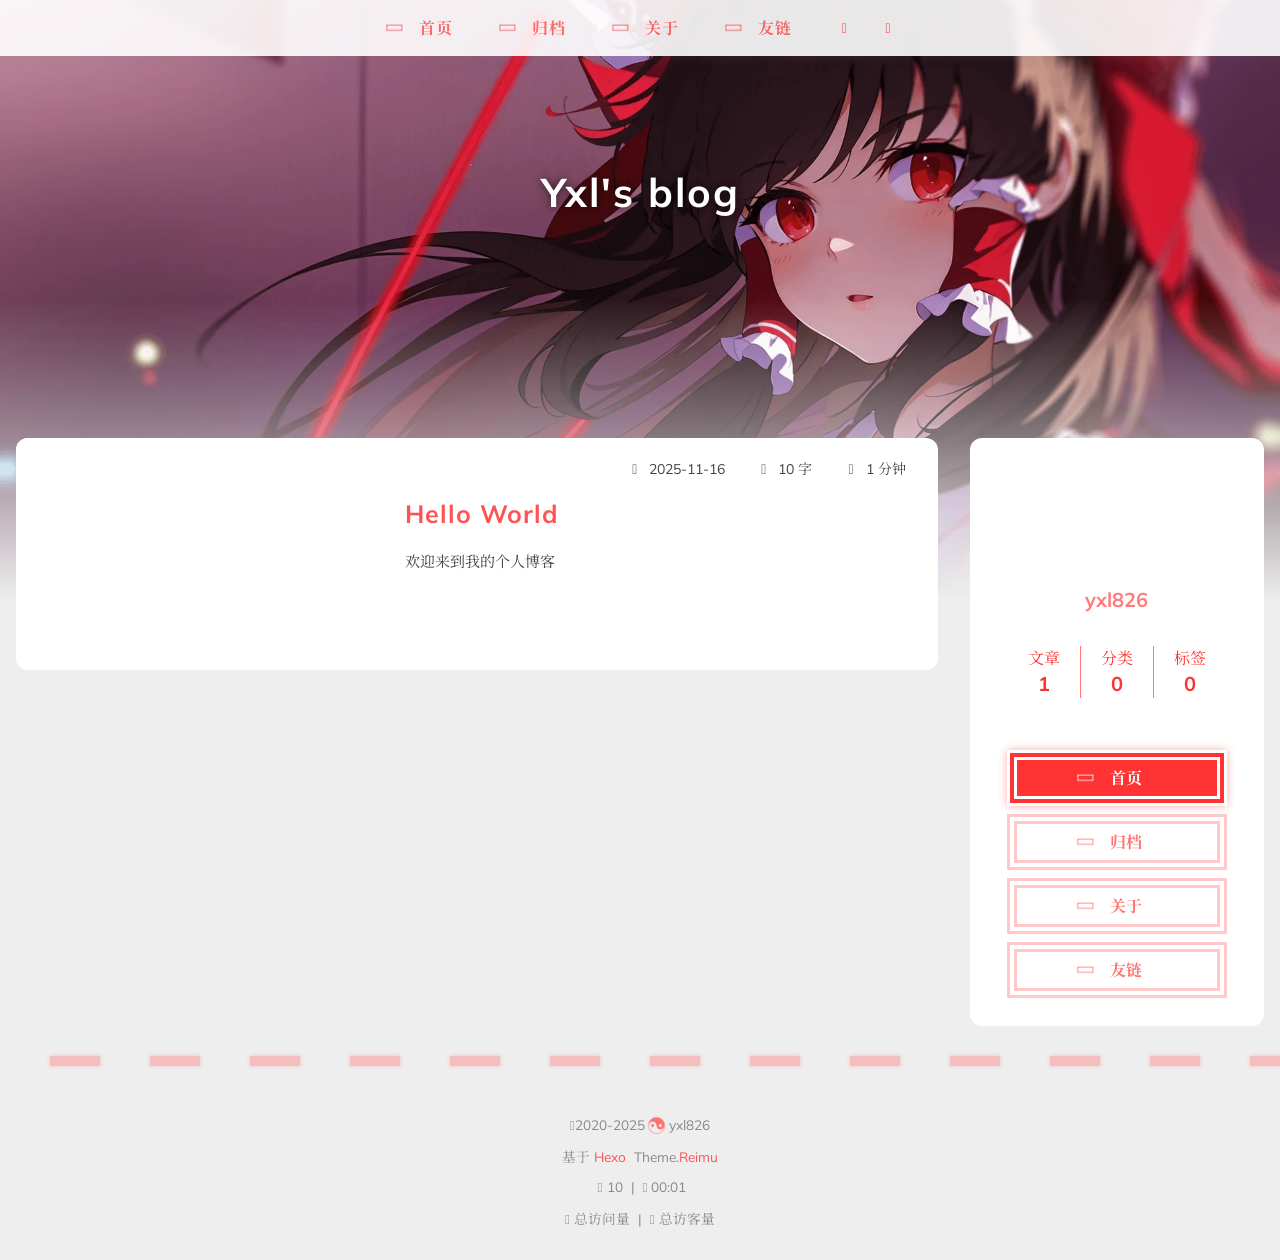
<file: index.html>
<!DOCTYPE html>
  <html lang="zh-CN"  
      data-theme-mode="auto"
  >
  <head>
  <meta charset="utf-8">
  
  
  
  <script>window.REIMU_CONFIG = {};window.REIMU_CONFIG.icon_font = '4552607_4k4bc36ef96';window.REIMU_CONFIG.clipboard_tips = {"success":{"zh-CN":"复制成功 (*^▽^*)"},"fail":{"zh-CN":"复制失败 (ﾟ⊿ﾟ)ﾂ"},"copyright":{"enable":false,"count":50,"license_type":"by-nc-sa"}};window.REIMU_CONFIG.clipboard_tips.copyright.content = '本博客所有文章除特别声明外，均采用 BY-NC-SA 许可协议。转载请注明出处！';window.REIMU_CONFIG.code_block = {"expand":true};window.REIMU_CONFIG.base = 'http://example.com';</script>
  <title>
    Yxl&#39;s blog
  </title>
  <meta name="viewport" content="width=device-width, initial-scale=1, shrink-to-fit=no">
    <link rel="preconnect" href="https://fonts.gstatic.com/" crossorigin><link rel="preload" as="style" href="https://fonts.googleapis.com/css?family=Mulish:400,400italic,700,700italic%7CNoto%20Serif%20SC:400,400italic,700,700italic&display=swap"><link rel="stylesheet" href="https://fonts.googleapis.com/css?family=Mulish:400,400italic,700,700italic%7CNoto%20Serif%20SC:400,400italic,700,700italic&display=swap" media="print" onload="this.media&#x3D;&#39;all&#39;">
    <link rel="preload" href="//at.alicdn.com/t/c/font_4552607_4k4bc36ef96.woff2" as="font" type="font/woff2" crossorigin="anonymous">
    
<link rel="stylesheet" href="/css/loader.css">

    <meta property="og:type" content="website">
<meta property="og:title" content="Yxl&#39;s blog">
<meta property="og:url" content="http://example.com/index.html">
<meta property="og:site_name" content="Yxl&#39;s blog">
<meta property="og:locale" content="zh_CN">
<meta property="og:image" content="http://example.com/images/banner.webp">
<meta property="article:author" content="yxl826">
<meta name="twitter:card" content="summary">
<meta name="twitter:image" content="http://example.com/images/banner.webp">
    <link rel="alternate" href="/atom.xml" title="Yxl's blog" type="application/atom+xml">
    <link rel="shortcut icon" href="/images/favicon.ico">
  
<link rel="stylesheet" href="/css/style.css">

  <link rel="preload" as="style" onload="this.onload&#x3D;null;this.rel&#x3D;&#39;stylesheet&#39;" href="https://npm.webcache.cn/photoswipe@5.4.4/dist/photoswipe.css" integrity="sha384-IfxC36XL&#x2F;toUyJ939C73PcgMuRzAZuIzZxE38drsmO5p6jD7ei+Zx&#x2F;1oA&#x2F;0l8ysE" crossorigin="anonymous">
    
<script src="https://npm.webcache.cn/pace-js@1.2.4/pace.min.js" integrity="sha384-k6YtvFUEIuEFBdrLKJ3YAUbBki333tj1CSUisai5Cswsg9wcLNaPzsTHDswp4Az8" crossorigin="anonymous"></script>

    
<link rel="stylesheet" href="https://npm.webcache.cn/@reimujs/aos@0.1.2/dist/aos.css" integrity="sha384-GMRP93c6Hkz9JVKGAuRR3nTS7M07RwPgTFenXiosjq2VbVgvdDNcz1g6Mkj8AONa" crossorigin="anonymous">

<meta name="generator" content="Hexo 7.3.0"></head>

  <body>
      <div id='loader'>
    <div class="loading-left-bg loading-bg"></div>
    <div class="loading-right-bg loading-bg"></div>
    <div class="spinner-box">
      <div class="loading-taichi rotate">
          <svg width="150" height="150" viewBox="0 0 1024 1024" class="icon" version="1.1" xmlns="https://www.w3.org/2000/svg" shape-rendering="geometricPrecision">
            <path d="M303.5 432A80 80 0 0 1 291.5 592A80 80 0 0 1 303.5 432z" fill="var(--red-1, #ff5252)" />
            <path d="M512 65A447 447 0 0 1 512 959L512 929A417 417 0 0 0 512 95A417 417 0 0 0 512 929L512 959A447 447 0 0 1 512 65z 
           M512 95A417 417 0 0 1 929 512A208.5 208.5 0 0 1 720.5 720.5L720.5 592A80 80 0 0 0 720.5 432A80 80 0 0 0 720.5 592L720.5 720.5A208.5 208.5 0 0 1 512 512A208.5 208.5 0 0 0 303.5 303.5A208.5 208.5 0 0 0 95 512A417 417 0 0 1 512 95z" fill="var(--red-1, #ff5252)" />
          </svg>
      </div>
      <div class="loading-word">少女祈祷中...</div>
    </div>
  </div>
  </div>
  <script>
    var time = null;
    var loaderEl = document.getElementById('loader');
    var startLoading = () => {
      time = Date.now();
      loaderEl.classList.remove("loading");
    }
    var hideLoader = () => {
      document.body.style.overflow = 'auto';
      loader.classList.add('loading');
    };

    var endLoading = () => {
      if (!time) {
        hideLoader();
      } else {
        if (Date.now() - time > 500) {
          time = null;
          hideLoader();
        } else {
          setTimeout(endLoading, 500 - (Date.now() - time));
          time = null;
        }
      }
    }
    window.addEventListener('DOMContentLoaded', endLoading);
    loaderEl.addEventListener('click', endLoading);
  </script>
<div id="copy-tooltip"></div>
<div id="heatmap-tooltip"></div>


    <div id="container">
      <div id="wrap">
        <div id="header-nav">
  <nav id="main-nav" aria-label="Primary navigation">
        <a class="main-nav-link-wrap" href="/">
          <div class="main-nav-icon icon rotate">
              &#xe62b;
          </div>
          <span class="main-nav-link">首页</span>
        </span>
        <a class="main-nav-link-wrap" href="/archives">
          <div class="main-nav-icon icon rotate">
              &#xe62b;
          </div>
          <span class="main-nav-link">归档</span>
        </span>
        <a class="main-nav-link-wrap" href="/about">
          <div class="main-nav-icon icon rotate">
              &#xe62b;
          </div>
          <span class="main-nav-link">关于</span>
        </span>
        <a class="main-nav-link-wrap" href="/friend">
          <div class="main-nav-icon icon rotate">
              &#xe62b;
          </div>
          <span class="main-nav-link">友链</span>
        </span>
    <a id="main-nav-toggle" class="nav-icon" aria-label="Toggle navigation" role="button"></a>
  </nav>
  <nav id="sub-nav" aria-label="Secondary navigation">
      <a id="nav-rss-link" class="nav-icon" href="/atom.xml" title="RSS 订阅" aria-label="RSS 订阅" target="_blank"></a>
  </nav>
</div>
<header id="header" aria-label="Site header">
      <picture>
      </picture>
        <img  fetchpriority="high" src="/images/banner.webp" alt="">
  <div id="header-outer">
    <div id="header-title">
          <span id="logo">
            <h1 data-aos="slide-up">Yxl&#39;s blog</h1>
          </span>
        <h2 id="subtitle-wrap" data-aos="slide-down">
        </h2>
    </div>
  </div>
</header>

        <div id="content" aria-label="Page content"  class="sidebar-right" >
          <aside id="sidebar" aria-label="Sidebar">
  <div class="sidebar-wrapper-container ">
  <div class="sidebar-wrapper">
    <div class="sidebar-wrap" data-aos="fade-up">
        <div class="sidebar-author">
  <img data-src="/avatar/avatar.webp" data-sizes="auto" alt="yxl826" class="lazyload">
  <div class="sidebar-author-name">yxl826</div>
  <div class="sidebar-description"></div>
</div>
<div class="sidebar-state">
  <div class="sidebar-state-article">
    <div>文章</div>
    <div class="sidebar-state-number">1</div>
  </div>
  <div class="sidebar-state-category">
    <div>分类</div>
    <div class="sidebar-state-number">0</div>
  </div>
  <div class="sidebar-state-tag">
    <div>标签</div>
    <div class="sidebar-state-number">0</div>
  </div>
</div>
<div class="sidebar-social">
</div>
<div class="sidebar-menu">
      <div class="sidebar-menu-link-wrap">
        <a class="sidebar-menu-link-dummy" href="/" aria-label="首页"></a>
        <div class="sidebar-menu-icon icon rotate">
            &#xe62b;
        </div>
        <div class="sidebar-menu-link">首页</div>
      </div>
      <div class="sidebar-menu-link-wrap">
        <a class="sidebar-menu-link-dummy" href="/archives" aria-label="归档"></a>
        <div class="sidebar-menu-icon icon rotate">
            &#xe62b;
        </div>
        <div class="sidebar-menu-link">归档</div>
      </div>
      <div class="sidebar-menu-link-wrap">
        <a class="sidebar-menu-link-dummy" href="/about" aria-label="关于"></a>
        <div class="sidebar-menu-icon icon rotate">
            &#xe62b;
        </div>
        <div class="sidebar-menu-link">关于</div>
      </div>
      <div class="sidebar-menu-link-wrap">
        <a class="sidebar-menu-link-dummy" href="/friend" aria-label="友链"></a>
        <div class="sidebar-menu-icon icon rotate">
            &#xe62b;
        </div>
        <div class="sidebar-menu-link">友链</div>
      </div>
</div>

    </div>
  </div>
  <div class="sidebar-widget">
  </div>
  </div>
</aside>

          <section id="main" aria-label="Main content">      <div class="post-wrapper">
  <div class="post-wrap left" data-aos="fade-up">
      <a class="post-link" href="/2025/11/16/hello-world/" aria-label="Hello World" title="Hello World"></a>
    <div class="post-cover left">
          <img data-src="/images/banner.webp" data-sizes="auto" alt="Hello World" class="lazyload">
    </div>
    <div class="post-info">
      <div class="post-meta">
        <span><span class="icon-calendar"></span>2025-11-16</span>
        <span><span class="icon-pencil"></span>10 字</span>
        <span><span class="icon-clock"></span>1 分钟</span>
      </div>
      <h2 class="post-title">Hello World</h2>
      <article class="post-article">
          欢迎来到我的个人博客

      </article>
    </div>
  </div>
</div>

</section>
        </div>
        <footer id="footer" aria-label="Site footer">
  <div style="width: 100%; overflow: hidden">
    <div class="footer-line"></div>
  </div>
  <div id="footer-info">
    <div>
      <span class="icon-copyright"></span>
        2020-2025
      <span class="footer-info-sep rotate"></span>
      yxl826
    </div>
      <div>
        基于&nbsp;<a href="https://hexo.io/" rel="noopener nofollow noreferrer" target="_blank">Hexo</a>&nbsp;
        Theme.<a href="https://github.com/D-Sketon/hexo-theme-reimu" rel="noopener nofollow noreferrer" target="_blank">Reimu</a>
      </div>
      <div>
        <span class="icon-brush"></span>
        10
        &nbsp;|&nbsp;
        <span class="icon-coffee"></span>
        00:01
      </div>
      <div>
        <span class="icon-eye"></span>
        <span id="busuanzi_container_site_pv">总访问量&nbsp;<span id="busuanzi_value_site_pv"></span></span>
        &nbsp;|&nbsp;
        <span class="icon-user"></span>
        <span id="busuanzi_container_site_uv">总访客量&nbsp;<span id="busuanzi_value_site_uv"></span></span>
      </div>
  </div>
</footer>

          <div class="sidebar-top">
            <div class="sidebar-top-taichi rotate"></div>
            <div class="arrow-up"></div>
          </div>
        <div id="mask" class="hide"></div>
      </div>
      <nav id="mobile-nav" aria-label="Mobile navigation">
  <div class="sidebar-wrap">
      <div class="sidebar-author">
  <img data-src="/avatar/avatar.webp" data-sizes="auto" alt="yxl826" class="lazyload">
  <div class="sidebar-author-name">yxl826</div>
  <div class="sidebar-description"></div>
</div>
<div class="sidebar-state">
  <div class="sidebar-state-article">
    <div>文章</div>
    <div class="sidebar-state-number">1</div>
  </div>
  <div class="sidebar-state-category">
    <div>分类</div>
    <div class="sidebar-state-number">0</div>
  </div>
  <div class="sidebar-state-tag">
    <div>标签</div>
    <div class="sidebar-state-number">0</div>
  </div>
</div>
<div class="sidebar-social">
</div>
<div class="sidebar-menu">
      <div class="sidebar-menu-link-wrap">
        <a class="sidebar-menu-link-dummy" href="/" aria-label="首页"></a>
        <div class="sidebar-menu-icon icon rotate">
            &#xe62b;
        </div>
        <div class="sidebar-menu-link">首页</div>
      </div>
      <div class="sidebar-menu-link-wrap">
        <a class="sidebar-menu-link-dummy" href="/archives" aria-label="归档"></a>
        <div class="sidebar-menu-icon icon rotate">
            &#xe62b;
        </div>
        <div class="sidebar-menu-link">归档</div>
      </div>
      <div class="sidebar-menu-link-wrap">
        <a class="sidebar-menu-link-dummy" href="/about" aria-label="关于"></a>
        <div class="sidebar-menu-icon icon rotate">
            &#xe62b;
        </div>
        <div class="sidebar-menu-link">关于</div>
      </div>
      <div class="sidebar-menu-link-wrap">
        <a class="sidebar-menu-link-dummy" href="/friend" aria-label="友链"></a>
        <div class="sidebar-menu-icon icon rotate">
            &#xe62b;
        </div>
        <div class="sidebar-menu-link">友链</div>
      </div>
</div>

  </div>
</nav>

    </div>
    
<script src="https://npm.webcache.cn/lazysizes@5.3.2/lazysizes.min.js" integrity="sha384-3gT&#x2F;vsepWkfz&#x2F;ff7PpWNUeMzeWoH3cDhm&#x2F;A8jM7ouoAK0&#x2F;fP&#x2F;9bcHHR5kHq2nf+e" crossorigin="anonymous"></script>


<script src="https://npm.webcache.cn/clipboard@2.0.11/dist/clipboard.min.js" integrity="sha384-J08i8An&#x2F;QeARD9ExYpvphB8BsyOj3Gh2TSh1aLINKO3L0cMSH2dN3E22zFoXEi0Q" crossorigin="anonymous"></script>




<script src="/js/script.js"></script>


  
<script src="/js/aos.js"></script>

  <script>
    var aosInit = () => {
      AOS.init({
        duration: 1000,
        easing: "ease",
        once: true,
        offset: 50,
      });
    };
    if (document.readyState === 'loading') {
      document.addEventListener('DOMContentLoaded', aosInit);
    } else {
      aosInit();
    }
  </script>


<script src="/js/pjax_script.js" data-pjax></script>




  
<script src="https://npm.webcache.cn/mouse-firework@0.1.1/dist/index.umd.js" integrity="sha384-8LyaidD9GPxQQgLJO&#x2F;WRw&#x2F;O2h3BoNq&#x2F;ApI&#x2F;ecpvM6RsrCz2qP2ppBXUKihP4V&#x2F;2d" crossorigin="anonymous"></script>

  <script>
    if (!false || !window.matchMedia('(max-width: 768px)').matches) {
      window.firework && window.firework(JSON.parse('{"excludeElements":["a","button"],"particles":[{"shape":"circle","move":["emit"],"easing":"easeOutExpo","colors":["var(--red-1)","var(--red-2)","var(--red-3)","var(--red-4)"],"number":20,"duration":[1200,1800],"shapeOptions":{"radius":[16,32],"alpha":[0.3,0.5]}},{"shape":"circle","move":["diffuse"],"easing":"easeOutExpo","colors":["var(--red-0)"],"number":1,"duration":[1200,1800],"shapeOptions":{"radius":20,"alpha":[0.2,0.5],"lineWidth":6}}]}'));
    }
  </script>





<div id="lazy-script">
  <div>
  </div>
</div>


  <script>
    console.log(String.raw`%c 
 ______     ______     __     __    __     __  __    
/\  == \   /\  ___\   /\ \   /\ "-./  \   /\ \/\ \   
\ \  __<   \ \  __\   \ \ \  \ \ \-./\ \  \ \ \_\ \  
 \ \_\ \_\  \ \_____\  \ \_\  \ \_\ \ \_\  \ \_____\ 
  \/_/ /_/   \/_____/   \/_/   \/_/  \/_/   \/_____/ 
                                                  
`,'color: #ff5252;')
    console.log('%c Theme.Reimu v' + '1.10.4' + ' %c https://github.com/D-Sketon/hexo-theme-reimu ', 'color: white; background: #ff5252; padding:5px 0;', 'padding:4px;border:1px solid #ff5252;')
  </script>
  


  
<script src="https://npm.webcache.cn/busuanzi@2.3.0/bsz.pure.mini.js" integrity="sha384-0M75wtSkhjIInv4coYlaJU83+OypaRCIq2SukQVQX04eGTCBXJDuWAbJet56id+S" crossorigin="anonymous" async></script>


<script>
  if ('serviceWorker' in navigator) {
    navigator.serviceWorker.getRegistrations().then((registrations) => {
      for (let registration of registrations) {
        registration.unregister();
      }
    });
  }
</script>





  </body>
  </html>
</file>
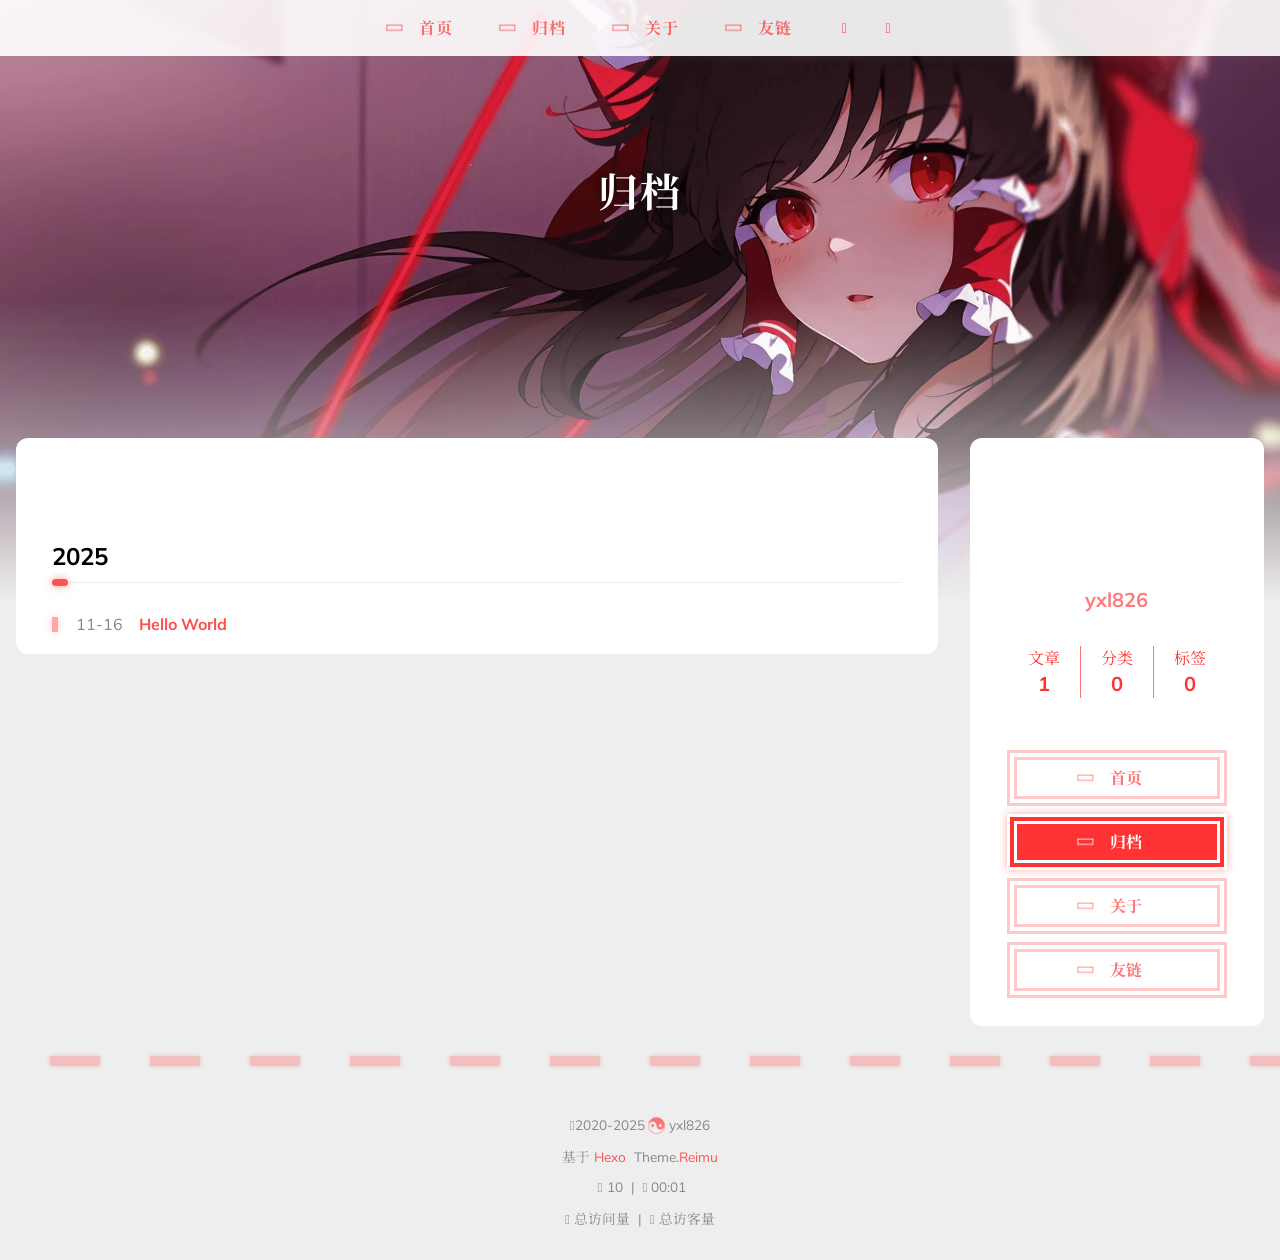
<file: archives/index.html>
<!DOCTYPE html>
  <html lang="zh-CN"  
      data-theme-mode="auto"
  >
  <head>
  <meta charset="utf-8">
  
  
  
  <script>window.REIMU_CONFIG = {};window.REIMU_CONFIG.icon_font = '4552607_4k4bc36ef96';window.REIMU_CONFIG.clipboard_tips = {"success":{"zh-CN":"复制成功 (*^▽^*)"},"fail":{"zh-CN":"复制失败 (ﾟ⊿ﾟ)ﾂ"},"copyright":{"enable":false,"count":50,"license_type":"by-nc-sa"}};window.REIMU_CONFIG.clipboard_tips.copyright.content = '本博客所有文章除特别声明外，均采用 BY-NC-SA 许可协议。转载请注明出处！';window.REIMU_CONFIG.code_block = {"expand":true};window.REIMU_CONFIG.base = 'http://example.com';</script>
  <title>
    归档 | Yxl&#39;s blog
  </title>
  <meta name="viewport" content="width=device-width, initial-scale=1, shrink-to-fit=no">
    <link rel="preconnect" href="https://fonts.gstatic.com/" crossorigin><link rel="preload" as="style" href="https://fonts.googleapis.com/css?family=Mulish:400,400italic,700,700italic%7CNoto%20Serif%20SC:400,400italic,700,700italic&display=swap"><link rel="stylesheet" href="https://fonts.googleapis.com/css?family=Mulish:400,400italic,700,700italic%7CNoto%20Serif%20SC:400,400italic,700,700italic&display=swap" media="print" onload="this.media&#x3D;&#39;all&#39;">
    <link rel="preload" href="//at.alicdn.com/t/c/font_4552607_4k4bc36ef96.woff2" as="font" type="font/woff2" crossorigin="anonymous">
    
<link rel="stylesheet" href="/css/loader.css">

    <meta property="og:type" content="website">
<meta property="og:title" content="Yxl&#39;s blog">
<meta property="og:url" content="http://example.com/archives/index.html">
<meta property="og:site_name" content="Yxl&#39;s blog">
<meta property="og:locale" content="zh_CN">
<meta property="og:image" content="http://example.com/images/banner.webp">
<meta property="article:author" content="yxl826">
<meta name="twitter:card" content="summary">
<meta name="twitter:image" content="http://example.com/images/banner.webp">
    <link rel="alternate" href="/atom.xml" title="Yxl's blog" type="application/atom+xml">
    <link rel="shortcut icon" href="/images/favicon.ico">
  
<link rel="stylesheet" href="/css/style.css">

  <link rel="preload" as="style" onload="this.onload&#x3D;null;this.rel&#x3D;&#39;stylesheet&#39;" href="https://npm.webcache.cn/photoswipe@5.4.4/dist/photoswipe.css" integrity="sha384-IfxC36XL&#x2F;toUyJ939C73PcgMuRzAZuIzZxE38drsmO5p6jD7ei+Zx&#x2F;1oA&#x2F;0l8ysE" crossorigin="anonymous">
    
<script src="https://npm.webcache.cn/pace-js@1.2.4/pace.min.js" integrity="sha384-k6YtvFUEIuEFBdrLKJ3YAUbBki333tj1CSUisai5Cswsg9wcLNaPzsTHDswp4Az8" crossorigin="anonymous"></script>

    
<link rel="stylesheet" href="https://npm.webcache.cn/@reimujs/aos@0.1.2/dist/aos.css" integrity="sha384-GMRP93c6Hkz9JVKGAuRR3nTS7M07RwPgTFenXiosjq2VbVgvdDNcz1g6Mkj8AONa" crossorigin="anonymous">

<meta name="generator" content="Hexo 7.3.0"></head>

  <body>
      <div id='loader'>
    <div class="loading-left-bg loading-bg"></div>
    <div class="loading-right-bg loading-bg"></div>
    <div class="spinner-box">
      <div class="loading-taichi rotate">
          <svg width="150" height="150" viewBox="0 0 1024 1024" class="icon" version="1.1" xmlns="https://www.w3.org/2000/svg" shape-rendering="geometricPrecision">
            <path d="M303.5 432A80 80 0 0 1 291.5 592A80 80 0 0 1 303.5 432z" fill="var(--red-1, #ff5252)" />
            <path d="M512 65A447 447 0 0 1 512 959L512 929A417 417 0 0 0 512 95A417 417 0 0 0 512 929L512 959A447 447 0 0 1 512 65z 
           M512 95A417 417 0 0 1 929 512A208.5 208.5 0 0 1 720.5 720.5L720.5 592A80 80 0 0 0 720.5 432A80 80 0 0 0 720.5 592L720.5 720.5A208.5 208.5 0 0 1 512 512A208.5 208.5 0 0 0 303.5 303.5A208.5 208.5 0 0 0 95 512A417 417 0 0 1 512 95z" fill="var(--red-1, #ff5252)" />
          </svg>
      </div>
      <div class="loading-word">少女祈祷中...</div>
    </div>
  </div>
  </div>
  <script>
    var time = null;
    var loaderEl = document.getElementById('loader');
    var startLoading = () => {
      time = Date.now();
      loaderEl.classList.remove("loading");
    }
    var hideLoader = () => {
      document.body.style.overflow = 'auto';
      loader.classList.add('loading');
    };

    var endLoading = () => {
      if (!time) {
        hideLoader();
      } else {
        if (Date.now() - time > 500) {
          time = null;
          hideLoader();
        } else {
          setTimeout(endLoading, 500 - (Date.now() - time));
          time = null;
        }
      }
    }
    window.addEventListener('DOMContentLoaded', endLoading);
    loaderEl.addEventListener('click', endLoading);
  </script>
<div id="copy-tooltip"></div>
<div id="heatmap-tooltip"></div>


    <div id="container">
      <div id="wrap">
        <div id="header-nav">
  <nav id="main-nav" aria-label="Primary navigation">
        <a class="main-nav-link-wrap" href="/">
          <div class="main-nav-icon icon rotate">
              &#xe62b;
          </div>
          <span class="main-nav-link">首页</span>
        </span>
        <a class="main-nav-link-wrap" href="/archives">
          <div class="main-nav-icon icon rotate">
              &#xe62b;
          </div>
          <span class="main-nav-link">归档</span>
        </span>
        <a class="main-nav-link-wrap" href="/about">
          <div class="main-nav-icon icon rotate">
              &#xe62b;
          </div>
          <span class="main-nav-link">关于</span>
        </span>
        <a class="main-nav-link-wrap" href="/friend">
          <div class="main-nav-icon icon rotate">
              &#xe62b;
          </div>
          <span class="main-nav-link">友链</span>
        </span>
    <a id="main-nav-toggle" class="nav-icon" aria-label="Toggle navigation" role="button"></a>
  </nav>
  <nav id="sub-nav" aria-label="Secondary navigation">
      <a id="nav-rss-link" class="nav-icon" href="/atom.xml" title="RSS 订阅" aria-label="RSS 订阅" target="_blank"></a>
  </nav>
</div>
<header id="header" aria-label="Site header">
      <picture>
      </picture>
        <img  fetchpriority="high" src="/images/banner.webp" alt="">
  <div id="header-outer">
    <div id="header-title">
          <span id="logo">
            <h1 data-aos="slide-up">归档</h1>
          </span>
        <h2 id="subtitle-wrap" data-aos="slide-down">
        </h2>
    </div>
  </div>
</header>

        <div id="content" aria-label="Page content"  class="sidebar-right" >
          <aside id="sidebar" aria-label="Sidebar">
  <div class="sidebar-wrapper-container ">
  <div class="sidebar-wrapper">
    <div class="sidebar-wrap" data-aos="fade-up">
        <div class="sidebar-author">
  <img data-src="/avatar/avatar.webp" data-sizes="auto" alt="yxl826" class="lazyload">
  <div class="sidebar-author-name">yxl826</div>
  <div class="sidebar-description"></div>
</div>
<div class="sidebar-state">
  <div class="sidebar-state-article">
    <div>文章</div>
    <div class="sidebar-state-number">1</div>
  </div>
  <div class="sidebar-state-category">
    <div>分类</div>
    <div class="sidebar-state-number">0</div>
  </div>
  <div class="sidebar-state-tag">
    <div>标签</div>
    <div class="sidebar-state-number">0</div>
  </div>
</div>
<div class="sidebar-social">
</div>
<div class="sidebar-menu">
      <div class="sidebar-menu-link-wrap">
        <a class="sidebar-menu-link-dummy" href="/" aria-label="首页"></a>
        <div class="sidebar-menu-icon icon rotate">
            &#xe62b;
        </div>
        <div class="sidebar-menu-link">首页</div>
      </div>
      <div class="sidebar-menu-link-wrap">
        <a class="sidebar-menu-link-dummy" href="/archives" aria-label="归档"></a>
        <div class="sidebar-menu-icon icon rotate">
            &#xe62b;
        </div>
        <div class="sidebar-menu-link">归档</div>
      </div>
      <div class="sidebar-menu-link-wrap">
        <a class="sidebar-menu-link-dummy" href="/about" aria-label="关于"></a>
        <div class="sidebar-menu-icon icon rotate">
            &#xe62b;
        </div>
        <div class="sidebar-menu-link">关于</div>
      </div>
      <div class="sidebar-menu-link-wrap">
        <a class="sidebar-menu-link-dummy" href="/friend" aria-label="友链"></a>
        <div class="sidebar-menu-icon icon rotate">
            &#xe62b;
        </div>
        <div class="sidebar-menu-link">友链</div>
      </div>
</div>

    </div>
  </div>
  <div class="sidebar-widget">
  </div>
  </div>
</aside>

          <section id="main" aria-label="Main content"><div class="archives-outer-wrap" data-aos="fade-up">
    <div class="tag-wrap">
</div>
<div class="category-wrap">
</div>
        <section class="archives-wrap" data-aos="fade-up">
          <div class="archive-year-wrap">
            <a href="/archives/2025" class="archive-year">2025</a>
          </div>
          <ul>
            <li class="archive-article">
  <div class="archive-article-date">
    <span>
      <time class="dt-published" datetime="2025-11-16T07:44:20.008Z" itemprop="datePublished">11-16</time>
    </span>
  </div>
    <a class="archive-article-title" href="/2025/11/16/hello-world/">Hello World</a>
</li>

          </ul>
        </section>
  </div>

</section>
        </div>
        <footer id="footer" aria-label="Site footer">
  <div style="width: 100%; overflow: hidden">
    <div class="footer-line"></div>
  </div>
  <div id="footer-info">
    <div>
      <span class="icon-copyright"></span>
        2020-2025
      <span class="footer-info-sep rotate"></span>
      yxl826
    </div>
      <div>
        基于&nbsp;<a href="https://hexo.io/" rel="noopener nofollow noreferrer" target="_blank">Hexo</a>&nbsp;
        Theme.<a href="https://github.com/D-Sketon/hexo-theme-reimu" rel="noopener nofollow noreferrer" target="_blank">Reimu</a>
      </div>
      <div>
        <span class="icon-brush"></span>
        10
        &nbsp;|&nbsp;
        <span class="icon-coffee"></span>
        00:01
      </div>
      <div>
        <span class="icon-eye"></span>
        <span id="busuanzi_container_site_pv">总访问量&nbsp;<span id="busuanzi_value_site_pv"></span></span>
        &nbsp;|&nbsp;
        <span class="icon-user"></span>
        <span id="busuanzi_container_site_uv">总访客量&nbsp;<span id="busuanzi_value_site_uv"></span></span>
      </div>
  </div>
</footer>

          <div class="sidebar-top">
            <div class="sidebar-top-taichi rotate"></div>
            <div class="arrow-up"></div>
          </div>
        <div id="mask" class="hide"></div>
      </div>
      <nav id="mobile-nav" aria-label="Mobile navigation">
  <div class="sidebar-wrap">
      <div class="sidebar-author">
  <img data-src="/avatar/avatar.webp" data-sizes="auto" alt="yxl826" class="lazyload">
  <div class="sidebar-author-name">yxl826</div>
  <div class="sidebar-description"></div>
</div>
<div class="sidebar-state">
  <div class="sidebar-state-article">
    <div>文章</div>
    <div class="sidebar-state-number">1</div>
  </div>
  <div class="sidebar-state-category">
    <div>分类</div>
    <div class="sidebar-state-number">0</div>
  </div>
  <div class="sidebar-state-tag">
    <div>标签</div>
    <div class="sidebar-state-number">0</div>
  </div>
</div>
<div class="sidebar-social">
</div>
<div class="sidebar-menu">
      <div class="sidebar-menu-link-wrap">
        <a class="sidebar-menu-link-dummy" href="/" aria-label="首页"></a>
        <div class="sidebar-menu-icon icon rotate">
            &#xe62b;
        </div>
        <div class="sidebar-menu-link">首页</div>
      </div>
      <div class="sidebar-menu-link-wrap">
        <a class="sidebar-menu-link-dummy" href="/archives" aria-label="归档"></a>
        <div class="sidebar-menu-icon icon rotate">
            &#xe62b;
        </div>
        <div class="sidebar-menu-link">归档</div>
      </div>
      <div class="sidebar-menu-link-wrap">
        <a class="sidebar-menu-link-dummy" href="/about" aria-label="关于"></a>
        <div class="sidebar-menu-icon icon rotate">
            &#xe62b;
        </div>
        <div class="sidebar-menu-link">关于</div>
      </div>
      <div class="sidebar-menu-link-wrap">
        <a class="sidebar-menu-link-dummy" href="/friend" aria-label="友链"></a>
        <div class="sidebar-menu-icon icon rotate">
            &#xe62b;
        </div>
        <div class="sidebar-menu-link">友链</div>
      </div>
</div>

  </div>
</nav>

    </div>
    
<script src="https://npm.webcache.cn/lazysizes@5.3.2/lazysizes.min.js" integrity="sha384-3gT&#x2F;vsepWkfz&#x2F;ff7PpWNUeMzeWoH3cDhm&#x2F;A8jM7ouoAK0&#x2F;fP&#x2F;9bcHHR5kHq2nf+e" crossorigin="anonymous"></script>


<script src="https://npm.webcache.cn/clipboard@2.0.11/dist/clipboard.min.js" integrity="sha384-J08i8An&#x2F;QeARD9ExYpvphB8BsyOj3Gh2TSh1aLINKO3L0cMSH2dN3E22zFoXEi0Q" crossorigin="anonymous"></script>




<script src="/js/script.js"></script>


  
<script src="/js/aos.js"></script>

  <script>
    var aosInit = () => {
      AOS.init({
        duration: 1000,
        easing: "ease",
        once: true,
        offset: 50,
      });
    };
    if (document.readyState === 'loading') {
      document.addEventListener('DOMContentLoaded', aosInit);
    } else {
      aosInit();
    }
  </script>


<script src="/js/pjax_script.js" data-pjax></script>




  
<script src="https://npm.webcache.cn/mouse-firework@0.1.1/dist/index.umd.js" integrity="sha384-8LyaidD9GPxQQgLJO&#x2F;WRw&#x2F;O2h3BoNq&#x2F;ApI&#x2F;ecpvM6RsrCz2qP2ppBXUKihP4V&#x2F;2d" crossorigin="anonymous"></script>

  <script>
    if (!false || !window.matchMedia('(max-width: 768px)').matches) {
      window.firework && window.firework(JSON.parse('{"excludeElements":["a","button"],"particles":[{"shape":"circle","move":["emit"],"easing":"easeOutExpo","colors":["var(--red-1)","var(--red-2)","var(--red-3)","var(--red-4)"],"number":20,"duration":[1200,1800],"shapeOptions":{"radius":[16,32],"alpha":[0.3,0.5]}},{"shape":"circle","move":["diffuse"],"easing":"easeOutExpo","colors":["var(--red-0)"],"number":1,"duration":[1200,1800],"shapeOptions":{"radius":20,"alpha":[0.2,0.5],"lineWidth":6}}]}'));
    }
  </script>





<div id="lazy-script">
  <div>
  </div>
</div>


  <script>
    console.log(String.raw`%c 
 ______     ______     __     __    __     __  __    
/\  == \   /\  ___\   /\ \   /\ "-./  \   /\ \/\ \   
\ \  __<   \ \  __\   \ \ \  \ \ \-./\ \  \ \ \_\ \  
 \ \_\ \_\  \ \_____\  \ \_\  \ \_\ \ \_\  \ \_____\ 
  \/_/ /_/   \/_____/   \/_/   \/_/  \/_/   \/_____/ 
                                                  
`,'color: #ff5252;')
    console.log('%c Theme.Reimu v' + '1.10.4' + ' %c https://github.com/D-Sketon/hexo-theme-reimu ', 'color: white; background: #ff5252; padding:5px 0;', 'padding:4px;border:1px solid #ff5252;')
  </script>
  


  
<script src="https://npm.webcache.cn/busuanzi@2.3.0/bsz.pure.mini.js" integrity="sha384-0M75wtSkhjIInv4coYlaJU83+OypaRCIq2SukQVQX04eGTCBXJDuWAbJet56id+S" crossorigin="anonymous" async></script>


<script>
  if ('serviceWorker' in navigator) {
    navigator.serviceWorker.getRegistrations().then((registrations) => {
      for (let registration of registrations) {
        registration.unregister();
      }
    });
  }
</script>





  </body>
  </html>
</file>
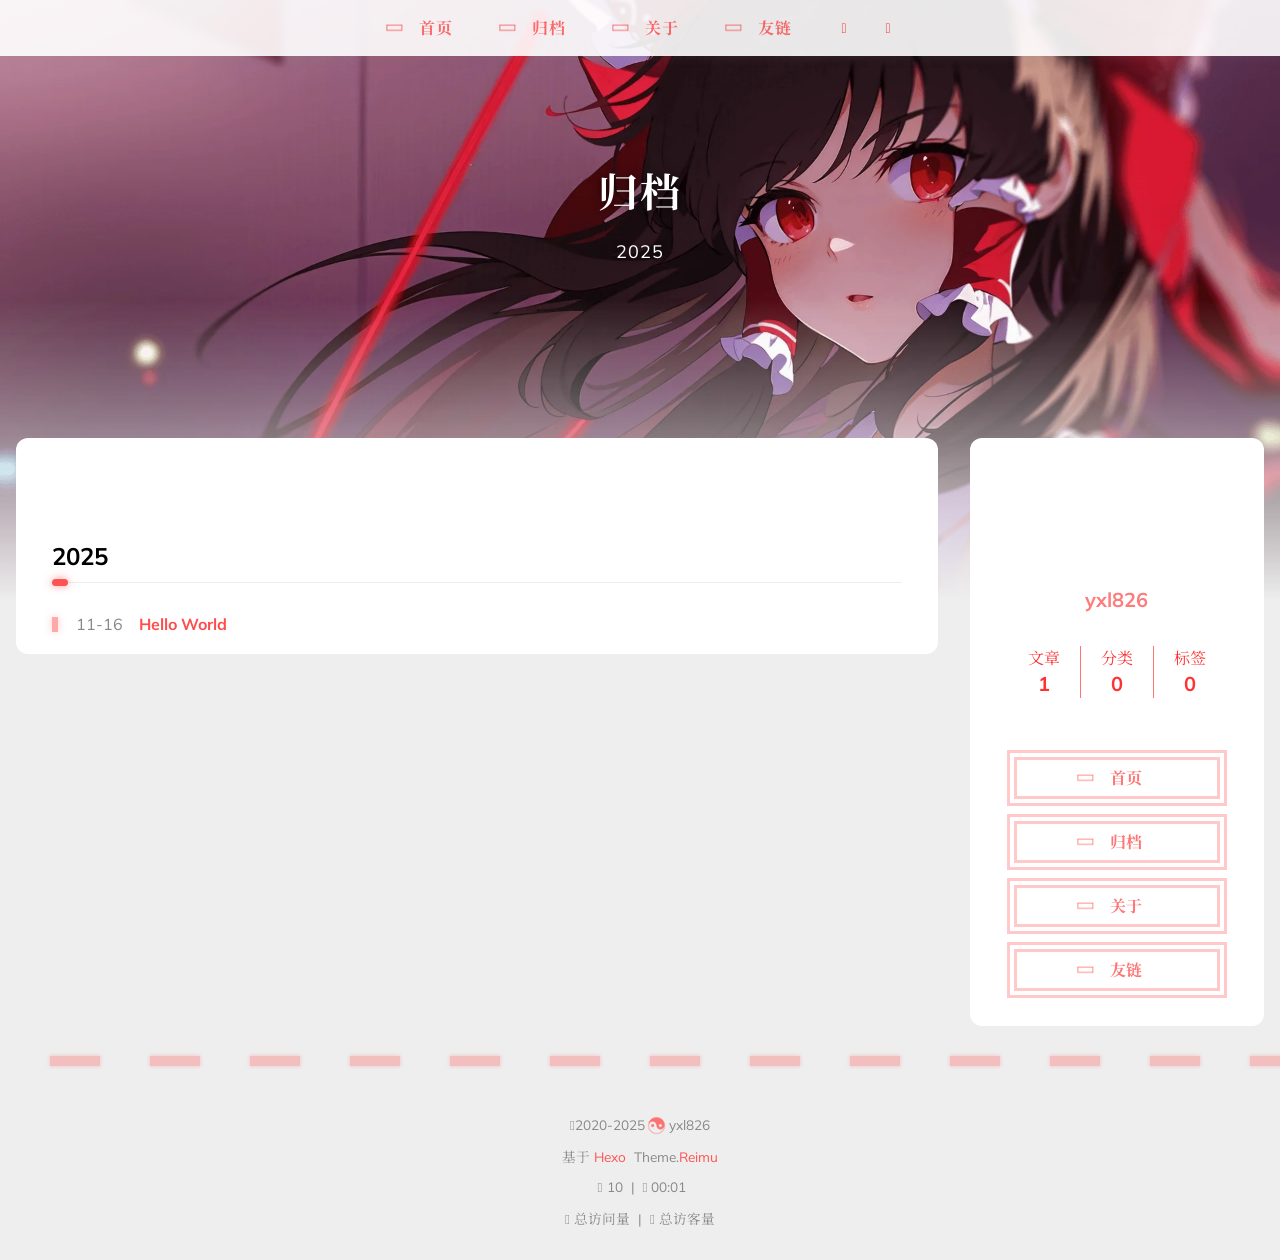
<file: archives/2025/index.html>
<!DOCTYPE html>
  <html lang="zh-CN"  
      data-theme-mode="auto"
  >
  <head>
  <meta charset="utf-8">
  
  
  
  <script>window.REIMU_CONFIG = {};window.REIMU_CONFIG.icon_font = '4552607_4k4bc36ef96';window.REIMU_CONFIG.clipboard_tips = {"success":{"zh-CN":"复制成功 (*^▽^*)"},"fail":{"zh-CN":"复制失败 (ﾟ⊿ﾟ)ﾂ"},"copyright":{"enable":false,"count":50,"license_type":"by-nc-sa"}};window.REIMU_CONFIG.clipboard_tips.copyright.content = '本博客所有文章除特别声明外，均采用 BY-NC-SA 许可协议。转载请注明出处！';window.REIMU_CONFIG.code_block = {"expand":true};window.REIMU_CONFIG.base = 'http://example.com';</script>
  <title>
    归档: 2025 | Yxl&#39;s blog
  </title>
  <meta name="viewport" content="width=device-width, initial-scale=1, shrink-to-fit=no">
    <link rel="preconnect" href="https://fonts.gstatic.com/" crossorigin><link rel="preload" as="style" href="https://fonts.googleapis.com/css?family=Mulish:400,400italic,700,700italic%7CNoto%20Serif%20SC:400,400italic,700,700italic&display=swap"><link rel="stylesheet" href="https://fonts.googleapis.com/css?family=Mulish:400,400italic,700,700italic%7CNoto%20Serif%20SC:400,400italic,700,700italic&display=swap" media="print" onload="this.media&#x3D;&#39;all&#39;">
    <link rel="preload" href="//at.alicdn.com/t/c/font_4552607_4k4bc36ef96.woff2" as="font" type="font/woff2" crossorigin="anonymous">
    
<link rel="stylesheet" href="/css/loader.css">

    <meta property="og:type" content="website">
<meta property="og:title" content="Yxl&#39;s blog">
<meta property="og:url" content="http://example.com/archives/2025/index.html">
<meta property="og:site_name" content="Yxl&#39;s blog">
<meta property="og:locale" content="zh_CN">
<meta property="og:image" content="http://example.com/images/banner.webp">
<meta property="article:author" content="yxl826">
<meta name="twitter:card" content="summary">
<meta name="twitter:image" content="http://example.com/images/banner.webp">
    <link rel="alternate" href="/atom.xml" title="Yxl's blog" type="application/atom+xml">
    <link rel="shortcut icon" href="/images/favicon.ico">
  
<link rel="stylesheet" href="/css/style.css">

  <link rel="preload" as="style" onload="this.onload&#x3D;null;this.rel&#x3D;&#39;stylesheet&#39;" href="https://npm.webcache.cn/photoswipe@5.4.4/dist/photoswipe.css" integrity="sha384-IfxC36XL&#x2F;toUyJ939C73PcgMuRzAZuIzZxE38drsmO5p6jD7ei+Zx&#x2F;1oA&#x2F;0l8ysE" crossorigin="anonymous">
    
<script src="https://npm.webcache.cn/pace-js@1.2.4/pace.min.js" integrity="sha384-k6YtvFUEIuEFBdrLKJ3YAUbBki333tj1CSUisai5Cswsg9wcLNaPzsTHDswp4Az8" crossorigin="anonymous"></script>

    
<link rel="stylesheet" href="https://npm.webcache.cn/@reimujs/aos@0.1.2/dist/aos.css" integrity="sha384-GMRP93c6Hkz9JVKGAuRR3nTS7M07RwPgTFenXiosjq2VbVgvdDNcz1g6Mkj8AONa" crossorigin="anonymous">

<meta name="generator" content="Hexo 7.3.0"></head>

  <body>
      <div id='loader'>
    <div class="loading-left-bg loading-bg"></div>
    <div class="loading-right-bg loading-bg"></div>
    <div class="spinner-box">
      <div class="loading-taichi rotate">
          <svg width="150" height="150" viewBox="0 0 1024 1024" class="icon" version="1.1" xmlns="https://www.w3.org/2000/svg" shape-rendering="geometricPrecision">
            <path d="M303.5 432A80 80 0 0 1 291.5 592A80 80 0 0 1 303.5 432z" fill="var(--red-1, #ff5252)" />
            <path d="M512 65A447 447 0 0 1 512 959L512 929A417 417 0 0 0 512 95A417 417 0 0 0 512 929L512 959A447 447 0 0 1 512 65z 
           M512 95A417 417 0 0 1 929 512A208.5 208.5 0 0 1 720.5 720.5L720.5 592A80 80 0 0 0 720.5 432A80 80 0 0 0 720.5 592L720.5 720.5A208.5 208.5 0 0 1 512 512A208.5 208.5 0 0 0 303.5 303.5A208.5 208.5 0 0 0 95 512A417 417 0 0 1 512 95z" fill="var(--red-1, #ff5252)" />
          </svg>
      </div>
      <div class="loading-word">少女祈祷中...</div>
    </div>
  </div>
  </div>
  <script>
    var time = null;
    var loaderEl = document.getElementById('loader');
    var startLoading = () => {
      time = Date.now();
      loaderEl.classList.remove("loading");
    }
    var hideLoader = () => {
      document.body.style.overflow = 'auto';
      loader.classList.add('loading');
    };

    var endLoading = () => {
      if (!time) {
        hideLoader();
      } else {
        if (Date.now() - time > 500) {
          time = null;
          hideLoader();
        } else {
          setTimeout(endLoading, 500 - (Date.now() - time));
          time = null;
        }
      }
    }
    window.addEventListener('DOMContentLoaded', endLoading);
    loaderEl.addEventListener('click', endLoading);
  </script>
<div id="copy-tooltip"></div>
<div id="heatmap-tooltip"></div>


    <div id="container">
      <div id="wrap">
        <div id="header-nav">
  <nav id="main-nav" aria-label="Primary navigation">
        <a class="main-nav-link-wrap" href="/">
          <div class="main-nav-icon icon rotate">
              &#xe62b;
          </div>
          <span class="main-nav-link">首页</span>
        </span>
        <a class="main-nav-link-wrap" href="/archives">
          <div class="main-nav-icon icon rotate">
              &#xe62b;
          </div>
          <span class="main-nav-link">归档</span>
        </span>
        <a class="main-nav-link-wrap" href="/about">
          <div class="main-nav-icon icon rotate">
              &#xe62b;
          </div>
          <span class="main-nav-link">关于</span>
        </span>
        <a class="main-nav-link-wrap" href="/friend">
          <div class="main-nav-icon icon rotate">
              &#xe62b;
          </div>
          <span class="main-nav-link">友链</span>
        </span>
    <a id="main-nav-toggle" class="nav-icon" aria-label="Toggle navigation" role="button"></a>
  </nav>
  <nav id="sub-nav" aria-label="Secondary navigation">
      <a id="nav-rss-link" class="nav-icon" href="/atom.xml" title="RSS 订阅" aria-label="RSS 订阅" target="_blank"></a>
  </nav>
</div>
<header id="header" aria-label="Site header">
      <picture>
      </picture>
        <img  fetchpriority="high" src="/images/banner.webp" alt="">
  <div id="header-outer">
    <div id="header-title">
          <span id="logo">
            <h1 data-aos="slide-up">归档</h1>
          </span>
        <h2 id="subtitle-wrap" data-aos="slide-down">
            <span id="subtitle">2025</span>
        </h2>
    </div>
  </div>
</header>

        <div id="content" aria-label="Page content"  class="sidebar-right" >
          <aside id="sidebar" aria-label="Sidebar">
  <div class="sidebar-wrapper-container ">
  <div class="sidebar-wrapper">
    <div class="sidebar-wrap" data-aos="fade-up">
        <div class="sidebar-author">
  <img data-src="/avatar/avatar.webp" data-sizes="auto" alt="yxl826" class="lazyload">
  <div class="sidebar-author-name">yxl826</div>
  <div class="sidebar-description"></div>
</div>
<div class="sidebar-state">
  <div class="sidebar-state-article">
    <div>文章</div>
    <div class="sidebar-state-number">1</div>
  </div>
  <div class="sidebar-state-category">
    <div>分类</div>
    <div class="sidebar-state-number">0</div>
  </div>
  <div class="sidebar-state-tag">
    <div>标签</div>
    <div class="sidebar-state-number">0</div>
  </div>
</div>
<div class="sidebar-social">
</div>
<div class="sidebar-menu">
      <div class="sidebar-menu-link-wrap">
        <a class="sidebar-menu-link-dummy" href="/" aria-label="首页"></a>
        <div class="sidebar-menu-icon icon rotate">
            &#xe62b;
        </div>
        <div class="sidebar-menu-link">首页</div>
      </div>
      <div class="sidebar-menu-link-wrap">
        <a class="sidebar-menu-link-dummy" href="/archives" aria-label="归档"></a>
        <div class="sidebar-menu-icon icon rotate">
            &#xe62b;
        </div>
        <div class="sidebar-menu-link">归档</div>
      </div>
      <div class="sidebar-menu-link-wrap">
        <a class="sidebar-menu-link-dummy" href="/about" aria-label="关于"></a>
        <div class="sidebar-menu-icon icon rotate">
            &#xe62b;
        </div>
        <div class="sidebar-menu-link">关于</div>
      </div>
      <div class="sidebar-menu-link-wrap">
        <a class="sidebar-menu-link-dummy" href="/friend" aria-label="友链"></a>
        <div class="sidebar-menu-icon icon rotate">
            &#xe62b;
        </div>
        <div class="sidebar-menu-link">友链</div>
      </div>
</div>

    </div>
  </div>
  <div class="sidebar-widget">
  </div>
  </div>
</aside>

          <section id="main" aria-label="Main content"><div class="archives-outer-wrap" data-aos="fade-up">
    <div class="tag-wrap">
</div>
<div class="category-wrap">
</div>
        <section class="archives-wrap" data-aos="fade-up">
          <div class="archive-year-wrap">
            <a href="/archives/2025" class="archive-year">2025</a>
          </div>
          <ul>
            <li class="archive-article">
  <div class="archive-article-date">
    <span>
      <time class="dt-published" datetime="2025-11-16T07:44:20.008Z" itemprop="datePublished">11-16</time>
    </span>
  </div>
    <a class="archive-article-title" href="/2025/11/16/hello-world/">Hello World</a>
</li>

          </ul>
        </section>
  </div>

</section>
        </div>
        <footer id="footer" aria-label="Site footer">
  <div style="width: 100%; overflow: hidden">
    <div class="footer-line"></div>
  </div>
  <div id="footer-info">
    <div>
      <span class="icon-copyright"></span>
        2020-2025
      <span class="footer-info-sep rotate"></span>
      yxl826
    </div>
      <div>
        基于&nbsp;<a href="https://hexo.io/" rel="noopener nofollow noreferrer" target="_blank">Hexo</a>&nbsp;
        Theme.<a href="https://github.com/D-Sketon/hexo-theme-reimu" rel="noopener nofollow noreferrer" target="_blank">Reimu</a>
      </div>
      <div>
        <span class="icon-brush"></span>
        10
        &nbsp;|&nbsp;
        <span class="icon-coffee"></span>
        00:01
      </div>
      <div>
        <span class="icon-eye"></span>
        <span id="busuanzi_container_site_pv">总访问量&nbsp;<span id="busuanzi_value_site_pv"></span></span>
        &nbsp;|&nbsp;
        <span class="icon-user"></span>
        <span id="busuanzi_container_site_uv">总访客量&nbsp;<span id="busuanzi_value_site_uv"></span></span>
      </div>
  </div>
</footer>

          <div class="sidebar-top">
            <div class="sidebar-top-taichi rotate"></div>
            <div class="arrow-up"></div>
          </div>
        <div id="mask" class="hide"></div>
      </div>
      <nav id="mobile-nav" aria-label="Mobile navigation">
  <div class="sidebar-wrap">
      <div class="sidebar-author">
  <img data-src="/avatar/avatar.webp" data-sizes="auto" alt="yxl826" class="lazyload">
  <div class="sidebar-author-name">yxl826</div>
  <div class="sidebar-description"></div>
</div>
<div class="sidebar-state">
  <div class="sidebar-state-article">
    <div>文章</div>
    <div class="sidebar-state-number">1</div>
  </div>
  <div class="sidebar-state-category">
    <div>分类</div>
    <div class="sidebar-state-number">0</div>
  </div>
  <div class="sidebar-state-tag">
    <div>标签</div>
    <div class="sidebar-state-number">0</div>
  </div>
</div>
<div class="sidebar-social">
</div>
<div class="sidebar-menu">
      <div class="sidebar-menu-link-wrap">
        <a class="sidebar-menu-link-dummy" href="/" aria-label="首页"></a>
        <div class="sidebar-menu-icon icon rotate">
            &#xe62b;
        </div>
        <div class="sidebar-menu-link">首页</div>
      </div>
      <div class="sidebar-menu-link-wrap">
        <a class="sidebar-menu-link-dummy" href="/archives" aria-label="归档"></a>
        <div class="sidebar-menu-icon icon rotate">
            &#xe62b;
        </div>
        <div class="sidebar-menu-link">归档</div>
      </div>
      <div class="sidebar-menu-link-wrap">
        <a class="sidebar-menu-link-dummy" href="/about" aria-label="关于"></a>
        <div class="sidebar-menu-icon icon rotate">
            &#xe62b;
        </div>
        <div class="sidebar-menu-link">关于</div>
      </div>
      <div class="sidebar-menu-link-wrap">
        <a class="sidebar-menu-link-dummy" href="/friend" aria-label="友链"></a>
        <div class="sidebar-menu-icon icon rotate">
            &#xe62b;
        </div>
        <div class="sidebar-menu-link">友链</div>
      </div>
</div>

  </div>
</nav>

    </div>
    
<script src="https://npm.webcache.cn/lazysizes@5.3.2/lazysizes.min.js" integrity="sha384-3gT&#x2F;vsepWkfz&#x2F;ff7PpWNUeMzeWoH3cDhm&#x2F;A8jM7ouoAK0&#x2F;fP&#x2F;9bcHHR5kHq2nf+e" crossorigin="anonymous"></script>


<script src="https://npm.webcache.cn/clipboard@2.0.11/dist/clipboard.min.js" integrity="sha384-J08i8An&#x2F;QeARD9ExYpvphB8BsyOj3Gh2TSh1aLINKO3L0cMSH2dN3E22zFoXEi0Q" crossorigin="anonymous"></script>




<script src="/js/script.js"></script>


  
<script src="/js/aos.js"></script>

  <script>
    var aosInit = () => {
      AOS.init({
        duration: 1000,
        easing: "ease",
        once: true,
        offset: 50,
      });
    };
    if (document.readyState === 'loading') {
      document.addEventListener('DOMContentLoaded', aosInit);
    } else {
      aosInit();
    }
  </script>


<script src="/js/pjax_script.js" data-pjax></script>




  
<script src="https://npm.webcache.cn/mouse-firework@0.1.1/dist/index.umd.js" integrity="sha384-8LyaidD9GPxQQgLJO&#x2F;WRw&#x2F;O2h3BoNq&#x2F;ApI&#x2F;ecpvM6RsrCz2qP2ppBXUKihP4V&#x2F;2d" crossorigin="anonymous"></script>

  <script>
    if (!false || !window.matchMedia('(max-width: 768px)').matches) {
      window.firework && window.firework(JSON.parse('{"excludeElements":["a","button"],"particles":[{"shape":"circle","move":["emit"],"easing":"easeOutExpo","colors":["var(--red-1)","var(--red-2)","var(--red-3)","var(--red-4)"],"number":20,"duration":[1200,1800],"shapeOptions":{"radius":[16,32],"alpha":[0.3,0.5]}},{"shape":"circle","move":["diffuse"],"easing":"easeOutExpo","colors":["var(--red-0)"],"number":1,"duration":[1200,1800],"shapeOptions":{"radius":20,"alpha":[0.2,0.5],"lineWidth":6}}]}'));
    }
  </script>





<div id="lazy-script">
  <div>
  </div>
</div>


  <script>
    console.log(String.raw`%c 
 ______     ______     __     __    __     __  __    
/\  == \   /\  ___\   /\ \   /\ "-./  \   /\ \/\ \   
\ \  __<   \ \  __\   \ \ \  \ \ \-./\ \  \ \ \_\ \  
 \ \_\ \_\  \ \_____\  \ \_\  \ \_\ \ \_\  \ \_____\ 
  \/_/ /_/   \/_____/   \/_/   \/_/  \/_/   \/_____/ 
                                                  
`,'color: #ff5252;')
    console.log('%c Theme.Reimu v' + '1.10.4' + ' %c https://github.com/D-Sketon/hexo-theme-reimu ', 'color: white; background: #ff5252; padding:5px 0;', 'padding:4px;border:1px solid #ff5252;')
  </script>
  


  
<script src="https://npm.webcache.cn/busuanzi@2.3.0/bsz.pure.mini.js" integrity="sha384-0M75wtSkhjIInv4coYlaJU83+OypaRCIq2SukQVQX04eGTCBXJDuWAbJet56id+S" crossorigin="anonymous" async></script>


<script>
  if ('serviceWorker' in navigator) {
    navigator.serviceWorker.getRegistrations().then((registrations) => {
      for (let registration of registrations) {
        registration.unregister();
      }
    });
  }
</script>





  </body>
  </html>
</file>
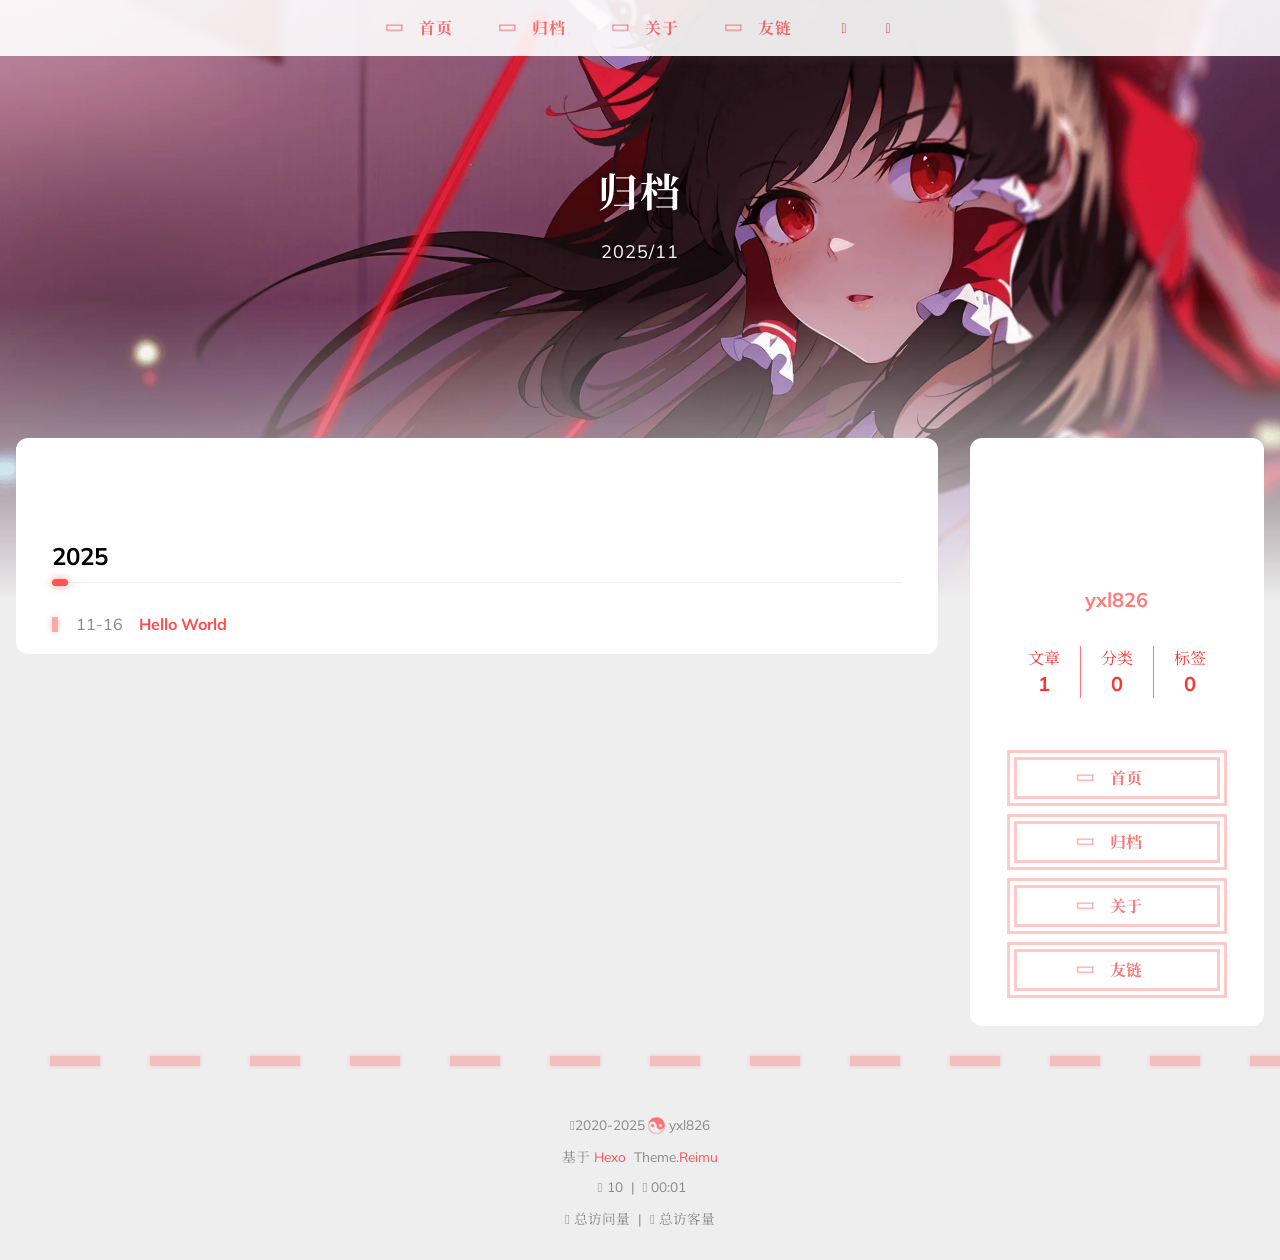
<file: archives/2025/11/index.html>
<!DOCTYPE html>
  <html lang="zh-CN"  
      data-theme-mode="auto"
  >
  <head>
  <meta charset="utf-8">
  
  
  
  <script>window.REIMU_CONFIG = {};window.REIMU_CONFIG.icon_font = '4552607_4k4bc36ef96';window.REIMU_CONFIG.clipboard_tips = {"success":{"zh-CN":"复制成功 (*^▽^*)"},"fail":{"zh-CN":"复制失败 (ﾟ⊿ﾟ)ﾂ"},"copyright":{"enable":false,"count":50,"license_type":"by-nc-sa"}};window.REIMU_CONFIG.clipboard_tips.copyright.content = '本博客所有文章除特别声明外，均采用 BY-NC-SA 许可协议。转载请注明出处！';window.REIMU_CONFIG.code_block = {"expand":true};window.REIMU_CONFIG.base = 'http://example.com';</script>
  <title>
    归档: 2025/11 | Yxl&#39;s blog
  </title>
  <meta name="viewport" content="width=device-width, initial-scale=1, shrink-to-fit=no">
    <link rel="preconnect" href="https://fonts.gstatic.com/" crossorigin><link rel="preload" as="style" href="https://fonts.googleapis.com/css?family=Mulish:400,400italic,700,700italic%7CNoto%20Serif%20SC:400,400italic,700,700italic&display=swap"><link rel="stylesheet" href="https://fonts.googleapis.com/css?family=Mulish:400,400italic,700,700italic%7CNoto%20Serif%20SC:400,400italic,700,700italic&display=swap" media="print" onload="this.media&#x3D;&#39;all&#39;">
    <link rel="preload" href="//at.alicdn.com/t/c/font_4552607_4k4bc36ef96.woff2" as="font" type="font/woff2" crossorigin="anonymous">
    
<link rel="stylesheet" href="/css/loader.css">

    <meta property="og:type" content="website">
<meta property="og:title" content="Yxl&#39;s blog">
<meta property="og:url" content="http://example.com/archives/2025/11/index.html">
<meta property="og:site_name" content="Yxl&#39;s blog">
<meta property="og:locale" content="zh_CN">
<meta property="og:image" content="http://example.com/images/banner.webp">
<meta property="article:author" content="yxl826">
<meta name="twitter:card" content="summary">
<meta name="twitter:image" content="http://example.com/images/banner.webp">
    <link rel="alternate" href="/atom.xml" title="Yxl's blog" type="application/atom+xml">
    <link rel="shortcut icon" href="/images/favicon.ico">
  
<link rel="stylesheet" href="/css/style.css">

  <link rel="preload" as="style" onload="this.onload&#x3D;null;this.rel&#x3D;&#39;stylesheet&#39;" href="https://npm.webcache.cn/photoswipe@5.4.4/dist/photoswipe.css" integrity="sha384-IfxC36XL&#x2F;toUyJ939C73PcgMuRzAZuIzZxE38drsmO5p6jD7ei+Zx&#x2F;1oA&#x2F;0l8ysE" crossorigin="anonymous">
    
<script src="https://npm.webcache.cn/pace-js@1.2.4/pace.min.js" integrity="sha384-k6YtvFUEIuEFBdrLKJ3YAUbBki333tj1CSUisai5Cswsg9wcLNaPzsTHDswp4Az8" crossorigin="anonymous"></script>

    
<link rel="stylesheet" href="https://npm.webcache.cn/@reimujs/aos@0.1.2/dist/aos.css" integrity="sha384-GMRP93c6Hkz9JVKGAuRR3nTS7M07RwPgTFenXiosjq2VbVgvdDNcz1g6Mkj8AONa" crossorigin="anonymous">

<meta name="generator" content="Hexo 7.3.0"></head>

  <body>
      <div id='loader'>
    <div class="loading-left-bg loading-bg"></div>
    <div class="loading-right-bg loading-bg"></div>
    <div class="spinner-box">
      <div class="loading-taichi rotate">
          <svg width="150" height="150" viewBox="0 0 1024 1024" class="icon" version="1.1" xmlns="https://www.w3.org/2000/svg" shape-rendering="geometricPrecision">
            <path d="M303.5 432A80 80 0 0 1 291.5 592A80 80 0 0 1 303.5 432z" fill="var(--red-1, #ff5252)" />
            <path d="M512 65A447 447 0 0 1 512 959L512 929A417 417 0 0 0 512 95A417 417 0 0 0 512 929L512 959A447 447 0 0 1 512 65z 
           M512 95A417 417 0 0 1 929 512A208.5 208.5 0 0 1 720.5 720.5L720.5 592A80 80 0 0 0 720.5 432A80 80 0 0 0 720.5 592L720.5 720.5A208.5 208.5 0 0 1 512 512A208.5 208.5 0 0 0 303.5 303.5A208.5 208.5 0 0 0 95 512A417 417 0 0 1 512 95z" fill="var(--red-1, #ff5252)" />
          </svg>
      </div>
      <div class="loading-word">少女祈祷中...</div>
    </div>
  </div>
  </div>
  <script>
    var time = null;
    var loaderEl = document.getElementById('loader');
    var startLoading = () => {
      time = Date.now();
      loaderEl.classList.remove("loading");
    }
    var hideLoader = () => {
      document.body.style.overflow = 'auto';
      loader.classList.add('loading');
    };

    var endLoading = () => {
      if (!time) {
        hideLoader();
      } else {
        if (Date.now() - time > 500) {
          time = null;
          hideLoader();
        } else {
          setTimeout(endLoading, 500 - (Date.now() - time));
          time = null;
        }
      }
    }
    window.addEventListener('DOMContentLoaded', endLoading);
    loaderEl.addEventListener('click', endLoading);
  </script>
<div id="copy-tooltip"></div>
<div id="heatmap-tooltip"></div>


    <div id="container">
      <div id="wrap">
        <div id="header-nav">
  <nav id="main-nav" aria-label="Primary navigation">
        <a class="main-nav-link-wrap" href="/">
          <div class="main-nav-icon icon rotate">
              &#xe62b;
          </div>
          <span class="main-nav-link">首页</span>
        </span>
        <a class="main-nav-link-wrap" href="/archives">
          <div class="main-nav-icon icon rotate">
              &#xe62b;
          </div>
          <span class="main-nav-link">归档</span>
        </span>
        <a class="main-nav-link-wrap" href="/about">
          <div class="main-nav-icon icon rotate">
              &#xe62b;
          </div>
          <span class="main-nav-link">关于</span>
        </span>
        <a class="main-nav-link-wrap" href="/friend">
          <div class="main-nav-icon icon rotate">
              &#xe62b;
          </div>
          <span class="main-nav-link">友链</span>
        </span>
    <a id="main-nav-toggle" class="nav-icon" aria-label="Toggle navigation" role="button"></a>
  </nav>
  <nav id="sub-nav" aria-label="Secondary navigation">
      <a id="nav-rss-link" class="nav-icon" href="/atom.xml" title="RSS 订阅" aria-label="RSS 订阅" target="_blank"></a>
  </nav>
</div>
<header id="header" aria-label="Site header">
      <picture>
      </picture>
        <img  fetchpriority="high" src="/images/banner.webp" alt="">
  <div id="header-outer">
    <div id="header-title">
          <span id="logo">
            <h1 data-aos="slide-up">归档</h1>
          </span>
        <h2 id="subtitle-wrap" data-aos="slide-down">
            <span id="subtitle">2025/11</span>
        </h2>
    </div>
  </div>
</header>

        <div id="content" aria-label="Page content"  class="sidebar-right" >
          <aside id="sidebar" aria-label="Sidebar">
  <div class="sidebar-wrapper-container ">
  <div class="sidebar-wrapper">
    <div class="sidebar-wrap" data-aos="fade-up">
        <div class="sidebar-author">
  <img data-src="/avatar/avatar.webp" data-sizes="auto" alt="yxl826" class="lazyload">
  <div class="sidebar-author-name">yxl826</div>
  <div class="sidebar-description"></div>
</div>
<div class="sidebar-state">
  <div class="sidebar-state-article">
    <div>文章</div>
    <div class="sidebar-state-number">1</div>
  </div>
  <div class="sidebar-state-category">
    <div>分类</div>
    <div class="sidebar-state-number">0</div>
  </div>
  <div class="sidebar-state-tag">
    <div>标签</div>
    <div class="sidebar-state-number">0</div>
  </div>
</div>
<div class="sidebar-social">
</div>
<div class="sidebar-menu">
      <div class="sidebar-menu-link-wrap">
        <a class="sidebar-menu-link-dummy" href="/" aria-label="首页"></a>
        <div class="sidebar-menu-icon icon rotate">
            &#xe62b;
        </div>
        <div class="sidebar-menu-link">首页</div>
      </div>
      <div class="sidebar-menu-link-wrap">
        <a class="sidebar-menu-link-dummy" href="/archives" aria-label="归档"></a>
        <div class="sidebar-menu-icon icon rotate">
            &#xe62b;
        </div>
        <div class="sidebar-menu-link">归档</div>
      </div>
      <div class="sidebar-menu-link-wrap">
        <a class="sidebar-menu-link-dummy" href="/about" aria-label="关于"></a>
        <div class="sidebar-menu-icon icon rotate">
            &#xe62b;
        </div>
        <div class="sidebar-menu-link">关于</div>
      </div>
      <div class="sidebar-menu-link-wrap">
        <a class="sidebar-menu-link-dummy" href="/friend" aria-label="友链"></a>
        <div class="sidebar-menu-icon icon rotate">
            &#xe62b;
        </div>
        <div class="sidebar-menu-link">友链</div>
      </div>
</div>

    </div>
  </div>
  <div class="sidebar-widget">
  </div>
  </div>
</aside>

          <section id="main" aria-label="Main content"><div class="archives-outer-wrap" data-aos="fade-up">
    <div class="tag-wrap">
</div>
<div class="category-wrap">
</div>
        <section class="archives-wrap" data-aos="fade-up">
          <div class="archive-year-wrap">
            <a href="/archives/2025" class="archive-year">2025</a>
          </div>
          <ul>
            <li class="archive-article">
  <div class="archive-article-date">
    <span>
      <time class="dt-published" datetime="2025-11-16T07:44:20.008Z" itemprop="datePublished">11-16</time>
    </span>
  </div>
    <a class="archive-article-title" href="/2025/11/16/hello-world/">Hello World</a>
</li>

          </ul>
        </section>
  </div>

</section>
        </div>
        <footer id="footer" aria-label="Site footer">
  <div style="width: 100%; overflow: hidden">
    <div class="footer-line"></div>
  </div>
  <div id="footer-info">
    <div>
      <span class="icon-copyright"></span>
        2020-2025
      <span class="footer-info-sep rotate"></span>
      yxl826
    </div>
      <div>
        基于&nbsp;<a href="https://hexo.io/" rel="noopener nofollow noreferrer" target="_blank">Hexo</a>&nbsp;
        Theme.<a href="https://github.com/D-Sketon/hexo-theme-reimu" rel="noopener nofollow noreferrer" target="_blank">Reimu</a>
      </div>
      <div>
        <span class="icon-brush"></span>
        10
        &nbsp;|&nbsp;
        <span class="icon-coffee"></span>
        00:01
      </div>
      <div>
        <span class="icon-eye"></span>
        <span id="busuanzi_container_site_pv">总访问量&nbsp;<span id="busuanzi_value_site_pv"></span></span>
        &nbsp;|&nbsp;
        <span class="icon-user"></span>
        <span id="busuanzi_container_site_uv">总访客量&nbsp;<span id="busuanzi_value_site_uv"></span></span>
      </div>
  </div>
</footer>

          <div class="sidebar-top">
            <div class="sidebar-top-taichi rotate"></div>
            <div class="arrow-up"></div>
          </div>
        <div id="mask" class="hide"></div>
      </div>
      <nav id="mobile-nav" aria-label="Mobile navigation">
  <div class="sidebar-wrap">
      <div class="sidebar-author">
  <img data-src="/avatar/avatar.webp" data-sizes="auto" alt="yxl826" class="lazyload">
  <div class="sidebar-author-name">yxl826</div>
  <div class="sidebar-description"></div>
</div>
<div class="sidebar-state">
  <div class="sidebar-state-article">
    <div>文章</div>
    <div class="sidebar-state-number">1</div>
  </div>
  <div class="sidebar-state-category">
    <div>分类</div>
    <div class="sidebar-state-number">0</div>
  </div>
  <div class="sidebar-state-tag">
    <div>标签</div>
    <div class="sidebar-state-number">0</div>
  </div>
</div>
<div class="sidebar-social">
</div>
<div class="sidebar-menu">
      <div class="sidebar-menu-link-wrap">
        <a class="sidebar-menu-link-dummy" href="/" aria-label="首页"></a>
        <div class="sidebar-menu-icon icon rotate">
            &#xe62b;
        </div>
        <div class="sidebar-menu-link">首页</div>
      </div>
      <div class="sidebar-menu-link-wrap">
        <a class="sidebar-menu-link-dummy" href="/archives" aria-label="归档"></a>
        <div class="sidebar-menu-icon icon rotate">
            &#xe62b;
        </div>
        <div class="sidebar-menu-link">归档</div>
      </div>
      <div class="sidebar-menu-link-wrap">
        <a class="sidebar-menu-link-dummy" href="/about" aria-label="关于"></a>
        <div class="sidebar-menu-icon icon rotate">
            &#xe62b;
        </div>
        <div class="sidebar-menu-link">关于</div>
      </div>
      <div class="sidebar-menu-link-wrap">
        <a class="sidebar-menu-link-dummy" href="/friend" aria-label="友链"></a>
        <div class="sidebar-menu-icon icon rotate">
            &#xe62b;
        </div>
        <div class="sidebar-menu-link">友链</div>
      </div>
</div>

  </div>
</nav>

    </div>
    
<script src="https://npm.webcache.cn/lazysizes@5.3.2/lazysizes.min.js" integrity="sha384-3gT&#x2F;vsepWkfz&#x2F;ff7PpWNUeMzeWoH3cDhm&#x2F;A8jM7ouoAK0&#x2F;fP&#x2F;9bcHHR5kHq2nf+e" crossorigin="anonymous"></script>


<script src="https://npm.webcache.cn/clipboard@2.0.11/dist/clipboard.min.js" integrity="sha384-J08i8An&#x2F;QeARD9ExYpvphB8BsyOj3Gh2TSh1aLINKO3L0cMSH2dN3E22zFoXEi0Q" crossorigin="anonymous"></script>




<script src="/js/script.js"></script>


  
<script src="/js/aos.js"></script>

  <script>
    var aosInit = () => {
      AOS.init({
        duration: 1000,
        easing: "ease",
        once: true,
        offset: 50,
      });
    };
    if (document.readyState === 'loading') {
      document.addEventListener('DOMContentLoaded', aosInit);
    } else {
      aosInit();
    }
  </script>


<script src="/js/pjax_script.js" data-pjax></script>




  
<script src="https://npm.webcache.cn/mouse-firework@0.1.1/dist/index.umd.js" integrity="sha384-8LyaidD9GPxQQgLJO&#x2F;WRw&#x2F;O2h3BoNq&#x2F;ApI&#x2F;ecpvM6RsrCz2qP2ppBXUKihP4V&#x2F;2d" crossorigin="anonymous"></script>

  <script>
    if (!false || !window.matchMedia('(max-width: 768px)').matches) {
      window.firework && window.firework(JSON.parse('{"excludeElements":["a","button"],"particles":[{"shape":"circle","move":["emit"],"easing":"easeOutExpo","colors":["var(--red-1)","var(--red-2)","var(--red-3)","var(--red-4)"],"number":20,"duration":[1200,1800],"shapeOptions":{"radius":[16,32],"alpha":[0.3,0.5]}},{"shape":"circle","move":["diffuse"],"easing":"easeOutExpo","colors":["var(--red-0)"],"number":1,"duration":[1200,1800],"shapeOptions":{"radius":20,"alpha":[0.2,0.5],"lineWidth":6}}]}'));
    }
  </script>





<div id="lazy-script">
  <div>
  </div>
</div>


  <script>
    console.log(String.raw`%c 
 ______     ______     __     __    __     __  __    
/\  == \   /\  ___\   /\ \   /\ "-./  \   /\ \/\ \   
\ \  __<   \ \  __\   \ \ \  \ \ \-./\ \  \ \ \_\ \  
 \ \_\ \_\  \ \_____\  \ \_\  \ \_\ \ \_\  \ \_____\ 
  \/_/ /_/   \/_____/   \/_/   \/_/  \/_/   \/_____/ 
                                                  
`,'color: #ff5252;')
    console.log('%c Theme.Reimu v' + '1.10.4' + ' %c https://github.com/D-Sketon/hexo-theme-reimu ', 'color: white; background: #ff5252; padding:5px 0;', 'padding:4px;border:1px solid #ff5252;')
  </script>
  


  
<script src="https://npm.webcache.cn/busuanzi@2.3.0/bsz.pure.mini.js" integrity="sha384-0M75wtSkhjIInv4coYlaJU83+OypaRCIq2SukQVQX04eGTCBXJDuWAbJet56id+S" crossorigin="anonymous" async></script>


<script>
  if ('serviceWorker' in navigator) {
    navigator.serviceWorker.getRegistrations().then((registrations) => {
      for (let registration of registrations) {
        registration.unregister();
      }
    });
  }
</script>





  </body>
  </html>
</file>
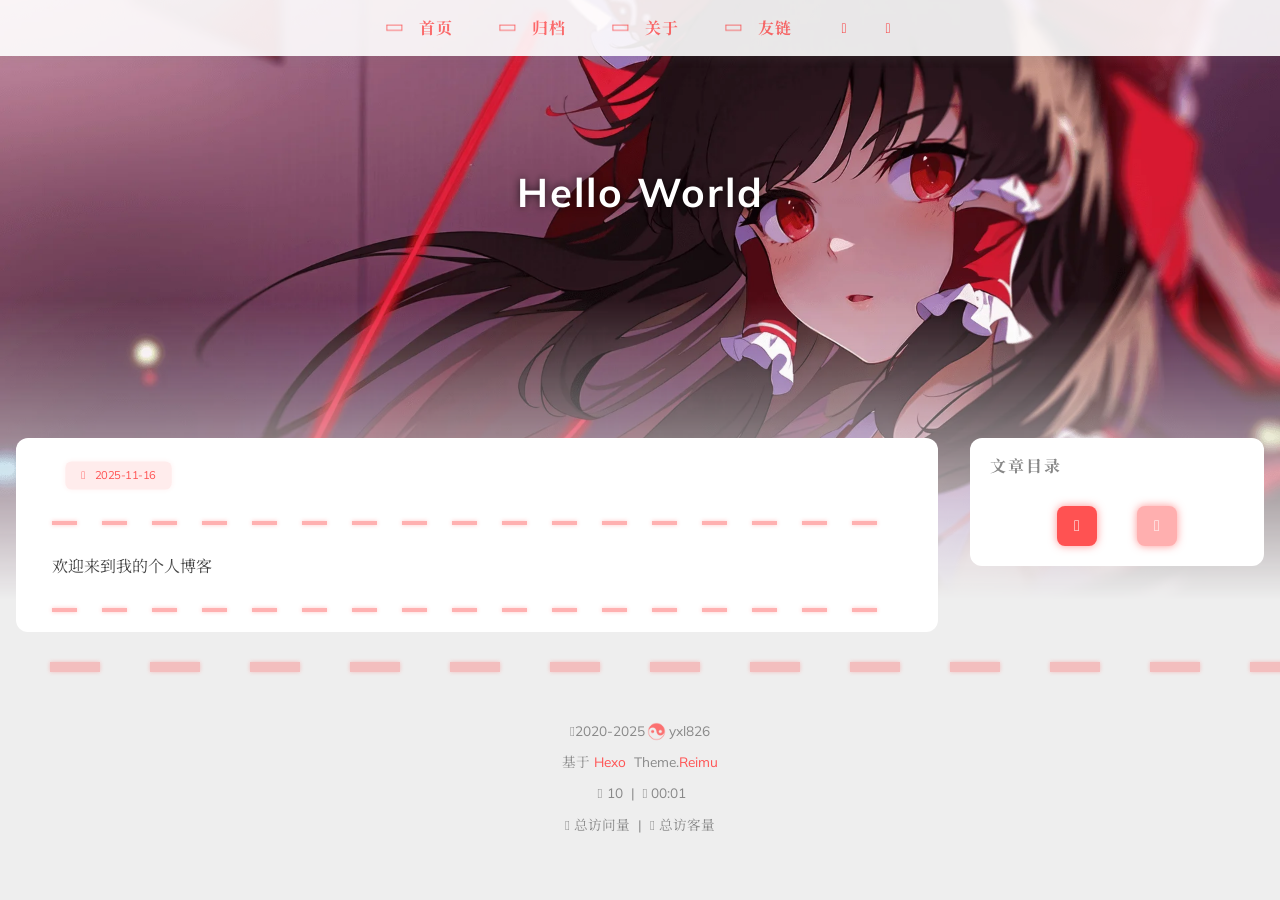
<file: 2025/11/16/hello-world/index.html>
<!DOCTYPE html>
  <html lang="zh-CN"  
      data-theme-mode="auto"
  >
  <head>
  <meta charset="utf-8">
  
  
  
  <script>window.REIMU_CONFIG = {};window.REIMU_CONFIG.icon_font = '4552607_4k4bc36ef96';window.REIMU_CONFIG.clipboard_tips = {"success":{"zh-CN":"复制成功 (*^▽^*)"},"fail":{"zh-CN":"复制失败 (ﾟ⊿ﾟ)ﾂ"},"copyright":{"enable":false,"count":50,"license_type":"by-nc-sa"}};window.REIMU_CONFIG.clipboard_tips.copyright.content = '本博客所有文章除特别声明外，均采用 BY-NC-SA 许可协议。转载请注明出处！';window.REIMU_CONFIG.code_block = {"expand":true};window.REIMU_CONFIG.base = 'http://example.com';</script>
  <title>
    Hello World | Yxl&#39;s blog
  </title>
  <meta name="viewport" content="width=device-width, initial-scale=1, shrink-to-fit=no">
    <link rel="preconnect" href="https://fonts.gstatic.com/" crossorigin><link rel="preload" as="style" href="https://fonts.googleapis.com/css?family=Mulish:400,400italic,700,700italic%7CNoto%20Serif%20SC:400,400italic,700,700italic&display=swap"><link rel="stylesheet" href="https://fonts.googleapis.com/css?family=Mulish:400,400italic,700,700italic%7CNoto%20Serif%20SC:400,400italic,700,700italic&display=swap" media="print" onload="this.media&#x3D;&#39;all&#39;">
    <link rel="preload" href="//at.alicdn.com/t/c/font_4552607_4k4bc36ef96.woff2" as="font" type="font/woff2" crossorigin="anonymous">
    
<link rel="stylesheet" href="/css/loader.css">

    <meta name="description" content="欢迎来到我的个人博客">
<meta property="og:type" content="article">
<meta property="og:title" content="Hello World">
<meta property="og:url" content="http://example.com/2025/11/16/hello-world/index.html">
<meta property="og:site_name" content="Yxl&#39;s blog">
<meta property="og:description" content="欢迎来到我的个人博客">
<meta property="og:locale" content="zh_CN">
<meta property="article:published_time" content="2025-11-16T07:44:20.008Z">
<meta property="article:modified_time" content="2025-11-16T09:55:03.036Z">
<meta property="article:author" content="yxl826">
<meta name="twitter:card" content="summary">
    <link rel="alternate" href="/atom.xml" title="Yxl's blog" type="application/atom+xml">
    <link rel="shortcut icon" href="/images/favicon.ico">
  
<link rel="stylesheet" href="/css/style.css">

  <link rel="preload" as="style" onload="this.onload&#x3D;null;this.rel&#x3D;&#39;stylesheet&#39;" href="https://npm.webcache.cn/photoswipe@5.4.4/dist/photoswipe.css" integrity="sha384-IfxC36XL&#x2F;toUyJ939C73PcgMuRzAZuIzZxE38drsmO5p6jD7ei+Zx&#x2F;1oA&#x2F;0l8ysE" crossorigin="anonymous">
    
<script src="https://npm.webcache.cn/pace-js@1.2.4/pace.min.js" integrity="sha384-k6YtvFUEIuEFBdrLKJ3YAUbBki333tj1CSUisai5Cswsg9wcLNaPzsTHDswp4Az8" crossorigin="anonymous"></script>

    
<link rel="stylesheet" href="https://npm.webcache.cn/@reimujs/aos@0.1.2/dist/aos.css" integrity="sha384-GMRP93c6Hkz9JVKGAuRR3nTS7M07RwPgTFenXiosjq2VbVgvdDNcz1g6Mkj8AONa" crossorigin="anonymous">

<meta name="generator" content="Hexo 7.3.0"></head>

  <body>
      <div id='loader'>
    <div class="loading-left-bg loading-bg"></div>
    <div class="loading-right-bg loading-bg"></div>
    <div class="spinner-box">
      <div class="loading-taichi rotate">
          <svg width="150" height="150" viewBox="0 0 1024 1024" class="icon" version="1.1" xmlns="https://www.w3.org/2000/svg" shape-rendering="geometricPrecision">
            <path d="M303.5 432A80 80 0 0 1 291.5 592A80 80 0 0 1 303.5 432z" fill="var(--red-1, #ff5252)" />
            <path d="M512 65A447 447 0 0 1 512 959L512 929A417 417 0 0 0 512 95A417 417 0 0 0 512 929L512 959A447 447 0 0 1 512 65z 
           M512 95A417 417 0 0 1 929 512A208.5 208.5 0 0 1 720.5 720.5L720.5 592A80 80 0 0 0 720.5 432A80 80 0 0 0 720.5 592L720.5 720.5A208.5 208.5 0 0 1 512 512A208.5 208.5 0 0 0 303.5 303.5A208.5 208.5 0 0 0 95 512A417 417 0 0 1 512 95z" fill="var(--red-1, #ff5252)" />
          </svg>
      </div>
      <div class="loading-word">少女祈祷中...</div>
    </div>
  </div>
  </div>
  <script>
    var time = null;
    var loaderEl = document.getElementById('loader');
    var startLoading = () => {
      time = Date.now();
      loaderEl.classList.remove("loading");
    }
    var hideLoader = () => {
      document.body.style.overflow = 'auto';
      loader.classList.add('loading');
    };

    var endLoading = () => {
      if (!time) {
        hideLoader();
      } else {
        if (Date.now() - time > 500) {
          time = null;
          hideLoader();
        } else {
          setTimeout(endLoading, 500 - (Date.now() - time));
          time = null;
        }
      }
    }
    window.addEventListener('DOMContentLoaded', endLoading);
    loaderEl.addEventListener('click', endLoading);
  </script>
<div id="copy-tooltip"></div>
<div id="heatmap-tooltip"></div>


    <div id="container">
      <div id="wrap">
        <div id="header-nav">
  <nav id="main-nav" aria-label="Primary navigation">
        <a class="main-nav-link-wrap" href="/">
          <div class="main-nav-icon icon rotate">
              &#xe62b;
          </div>
          <span class="main-nav-link">首页</span>
        </span>
        <a class="main-nav-link-wrap" href="/archives">
          <div class="main-nav-icon icon rotate">
              &#xe62b;
          </div>
          <span class="main-nav-link">归档</span>
        </span>
        <a class="main-nav-link-wrap" href="/about">
          <div class="main-nav-icon icon rotate">
              &#xe62b;
          </div>
          <span class="main-nav-link">关于</span>
        </span>
        <a class="main-nav-link-wrap" href="/friend">
          <div class="main-nav-icon icon rotate">
              &#xe62b;
          </div>
          <span class="main-nav-link">友链</span>
        </span>
    <a id="main-nav-toggle" class="nav-icon" aria-label="Toggle navigation" role="button"></a>
  </nav>
  <nav id="sub-nav" aria-label="Secondary navigation">
      <a id="nav-rss-link" class="nav-icon" href="/atom.xml" title="RSS 订阅" aria-label="RSS 订阅" target="_blank"></a>
  </nav>
</div>
<header id="header" aria-label="Site header">
        <picture>
        </picture>
          <img  fetchpriority="high" src="/images/banner.webp" alt="Hello World">
  <div id="header-outer">
    <div id="header-title">
          <span id="logo">
            <h1 data-aos="slide-up">Hello World</h1>
          </span>
        <h2 id="subtitle-wrap" data-aos="slide-down">
        </h2>
    </div>
  </div>
</header>

        <div id="content" aria-label="Page content"  class="sidebar-right" >
          <aside id="sidebar" aria-label="Sidebar">
  <div class="sidebar-wrapper-container sticky">
  <div class="sidebar-wrapper">
    <div class="sidebar-wrap" data-aos="fade-up">
          <div class="sidebar-toc-sidebar"><h3 class="toc-title">文章目录</h3>
<div class="sidebar-toc-wrapper toc-div-class" >
    
</div>
</div>
          <div class="sidebar-common-sidebar hidden"><div class="sidebar-author">
  <img data-src="/avatar/avatar.webp" data-sizes="auto" alt="yxl826" class="lazyload">
  <div class="sidebar-author-name">yxl826</div>
  <div class="sidebar-description"></div>
</div>
<div class="sidebar-state">
  <div class="sidebar-state-article">
    <div>文章</div>
    <div class="sidebar-state-number">1</div>
  </div>
  <div class="sidebar-state-category">
    <div>分类</div>
    <div class="sidebar-state-number">0</div>
  </div>
  <div class="sidebar-state-tag">
    <div>标签</div>
    <div class="sidebar-state-number">0</div>
  </div>
</div>
<div class="sidebar-social">
</div>
<div class="sidebar-menu">
      <div class="sidebar-menu-link-wrap">
        <a class="sidebar-menu-link-dummy" href="/" aria-label="首页"></a>
        <div class="sidebar-menu-icon icon rotate">
            &#xe62b;
        </div>
        <div class="sidebar-menu-link">首页</div>
      </div>
      <div class="sidebar-menu-link-wrap">
        <a class="sidebar-menu-link-dummy" href="/archives" aria-label="归档"></a>
        <div class="sidebar-menu-icon icon rotate">
            &#xe62b;
        </div>
        <div class="sidebar-menu-link">归档</div>
      </div>
      <div class="sidebar-menu-link-wrap">
        <a class="sidebar-menu-link-dummy" href="/about" aria-label="关于"></a>
        <div class="sidebar-menu-icon icon rotate">
            &#xe62b;
        </div>
        <div class="sidebar-menu-link">关于</div>
      </div>
      <div class="sidebar-menu-link-wrap">
        <a class="sidebar-menu-link-dummy" href="/friend" aria-label="友链"></a>
        <div class="sidebar-menu-icon icon rotate">
            &#xe62b;
        </div>
        <div class="sidebar-menu-link">友链</div>
      </div>
</div>
</div>
          <div class="sidebar-btn-wrapper" style="position:static">
            <div class="sidebar-toc-btn current"></div>
            <div class="sidebar-common-btn"></div>
          </div>
    </div>
  </div>
  <div class="sidebar-widget">
  </div>
  </div>
</aside>

          <section id="main" aria-label="Main content"><article id="post-hello-world" class="h-entry article" itemscope itemtype="https://schema.org/BlogPosting">
  <div class="article-inner" data-aos="fade-up">
    <div class="article-meta">
      <div class="article-date">
  <span class="article-date-link icon-calendar" data-aos="zoom-in">
    <time datetime="2025-11-16T07:44:20.008Z" itemprop="datePublished">2025-11-16</time>
    <time style="display: none;" id="post-update-time">2025-11-16</time>
  </span>
</div>

      
    </div>
    
    <div class="hr-line"></div>
    
    <div class="e-content article-entry" itemprop="articleBody">
        <p>欢迎来到我的个人博客</p>

    </div>
    <footer class="article-footer">
      
    </footer>
  </div>
  
</article>


</section>
        </div>
        <footer id="footer" aria-label="Site footer">
  <div style="width: 100%; overflow: hidden">
    <div class="footer-line"></div>
  </div>
  <div id="footer-info">
    <div>
      <span class="icon-copyright"></span>
        2020-2025
      <span class="footer-info-sep rotate"></span>
      yxl826
    </div>
      <div>
        基于&nbsp;<a href="https://hexo.io/" rel="noopener nofollow noreferrer" target="_blank">Hexo</a>&nbsp;
        Theme.<a href="https://github.com/D-Sketon/hexo-theme-reimu" rel="noopener nofollow noreferrer" target="_blank">Reimu</a>
      </div>
      <div>
        <span class="icon-brush"></span>
        10
        &nbsp;|&nbsp;
        <span class="icon-coffee"></span>
        00:01
      </div>
      <div>
        <span class="icon-eye"></span>
        <span id="busuanzi_container_site_pv">总访问量&nbsp;<span id="busuanzi_value_site_pv"></span></span>
        &nbsp;|&nbsp;
        <span class="icon-user"></span>
        <span id="busuanzi_container_site_uv">总访客量&nbsp;<span id="busuanzi_value_site_uv"></span></span>
      </div>
  </div>
</footer>

          <div class="sidebar-top">
            <div class="sidebar-top-taichi rotate"></div>
            <div class="arrow-up"></div>
          </div>
        <div id="mask" class="hide"></div>
      </div>
      <nav id="mobile-nav" aria-label="Mobile navigation">
  <div class="sidebar-wrap">
        <div class="sidebar-toc-sidebar"><h3 class="toc-title">文章目录</h3>
<div class="sidebar-toc-wrapper toc-div-class" >
    
</div>
</div>
        <div class="sidebar-common-sidebar hidden"><div class="sidebar-author">
  <img data-src="/avatar/avatar.webp" data-sizes="auto" alt="yxl826" class="lazyload">
  <div class="sidebar-author-name">yxl826</div>
  <div class="sidebar-description"></div>
</div>
<div class="sidebar-state">
  <div class="sidebar-state-article">
    <div>文章</div>
    <div class="sidebar-state-number">1</div>
  </div>
  <div class="sidebar-state-category">
    <div>分类</div>
    <div class="sidebar-state-number">0</div>
  </div>
  <div class="sidebar-state-tag">
    <div>标签</div>
    <div class="sidebar-state-number">0</div>
  </div>
</div>
<div class="sidebar-social">
</div>
<div class="sidebar-menu">
      <div class="sidebar-menu-link-wrap">
        <a class="sidebar-menu-link-dummy" href="/" aria-label="首页"></a>
        <div class="sidebar-menu-icon icon rotate">
            &#xe62b;
        </div>
        <div class="sidebar-menu-link">首页</div>
      </div>
      <div class="sidebar-menu-link-wrap">
        <a class="sidebar-menu-link-dummy" href="/archives" aria-label="归档"></a>
        <div class="sidebar-menu-icon icon rotate">
            &#xe62b;
        </div>
        <div class="sidebar-menu-link">归档</div>
      </div>
      <div class="sidebar-menu-link-wrap">
        <a class="sidebar-menu-link-dummy" href="/about" aria-label="关于"></a>
        <div class="sidebar-menu-icon icon rotate">
            &#xe62b;
        </div>
        <div class="sidebar-menu-link">关于</div>
      </div>
      <div class="sidebar-menu-link-wrap">
        <a class="sidebar-menu-link-dummy" href="/friend" aria-label="友链"></a>
        <div class="sidebar-menu-icon icon rotate">
            &#xe62b;
        </div>
        <div class="sidebar-menu-link">友链</div>
      </div>
</div>
</div>
  </div>
      <div class="sidebar-btn-wrapper">
        <div class="sidebar-toc-btn current"></div>
        <div class="sidebar-common-btn"></div>
      </div>
</nav>

    </div>
    
<script src="https://npm.webcache.cn/lazysizes@5.3.2/lazysizes.min.js" integrity="sha384-3gT&#x2F;vsepWkfz&#x2F;ff7PpWNUeMzeWoH3cDhm&#x2F;A8jM7ouoAK0&#x2F;fP&#x2F;9bcHHR5kHq2nf+e" crossorigin="anonymous"></script>


<script src="https://npm.webcache.cn/clipboard@2.0.11/dist/clipboard.min.js" integrity="sha384-J08i8An&#x2F;QeARD9ExYpvphB8BsyOj3Gh2TSh1aLINKO3L0cMSH2dN3E22zFoXEi0Q" crossorigin="anonymous"></script>




<script src="/js/script.js"></script>


  
<script src="/js/aos.js"></script>

  <script>
    var aosInit = () => {
      AOS.init({
        duration: 1000,
        easing: "ease",
        once: true,
        offset: 50,
      });
    };
    if (document.readyState === 'loading') {
      document.addEventListener('DOMContentLoaded', aosInit);
    } else {
      aosInit();
    }
  </script>


<script src="/js/pjax_script.js" data-pjax></script>




  
<script src="https://npm.webcache.cn/mouse-firework@0.1.1/dist/index.umd.js" integrity="sha384-8LyaidD9GPxQQgLJO&#x2F;WRw&#x2F;O2h3BoNq&#x2F;ApI&#x2F;ecpvM6RsrCz2qP2ppBXUKihP4V&#x2F;2d" crossorigin="anonymous"></script>

  <script>
    if (!false || !window.matchMedia('(max-width: 768px)').matches) {
      window.firework && window.firework(JSON.parse('{"excludeElements":["a","button"],"particles":[{"shape":"circle","move":["emit"],"easing":"easeOutExpo","colors":["var(--red-1)","var(--red-2)","var(--red-3)","var(--red-4)"],"number":20,"duration":[1200,1800],"shapeOptions":{"radius":[16,32],"alpha":[0.3,0.5]}},{"shape":"circle","move":["diffuse"],"easing":"easeOutExpo","colors":["var(--red-0)"],"number":1,"duration":[1200,1800],"shapeOptions":{"radius":20,"alpha":[0.2,0.5],"lineWidth":6}}]}'));
    }
  </script>





<div id="lazy-script">
  <div>
      
      
      <script data-pjax>
        window.REIMU_POST = {
          author: "yxl826",
          title: "Hello World",
          url: "http://example.com/2025/11/16/hello-world/",
          excerpt: "",
          description: "",
          stripContent: "欢迎来到我的个人博客 ",
          date: "Sun Nov 16 2025 15:44:20 GMT+0800",
          updated: "Sun Nov 16 2025 17:55:03 GMT+0800",
          cover: "/images/banner.webp",
        };
      </script>
        
<script src="/js/insert_highlight.js" data-pjax></script>

        
<script src="/js/tabs.js" data-pjax></script>

      <script type="module" data-pjax>
        const PhotoSwipeLightbox = (await safeImport("https://npm.webcache.cn/photoswipe@5.4.4/dist/photoswipe-lightbox.esm.min.js", "sha384-DiL6M/gG+wmTxmCRZyD1zee6lIhawn5TGvED0FOh7fXcN9B0aZ9dexSF/N6lrZi/")).default;
        const initPswp = (gallery, children) => {
          if (_$$(`${gallery} ${children}`).length > 0) {
            new PhotoSwipeLightbox({
              gallery,
              children,
              pswpModule: () => safeImport("https://npm.webcache.cn/photoswipe@5.4.4/dist/photoswipe.esm.min.js", "sha384-WkkO3GCmgkC3VQWpaV8DqhKJqpzpF9JoByxDmnV8+oTJ7m3DfYEWX1fu1scuS4+s")
            }).init();
          }
        }
        const pswp = () => {
          initPswp('.article-entry', 'a.article-gallery-item');
          initPswp('.article-gallery', 'a.article-gallery-item');
          window.lightboxStatus = 'done';
          window.removeEventListener('lightbox:ready', pswp);
        }
        if(window.lightboxStatus === 'ready') {
          pswp()
        } else {
          window.addEventListener('lightbox:ready', pswp);
        }
      </script>
        

  </div>
</div>


  <script>
    console.log(String.raw`%c 
 ______     ______     __     __    __     __  __    
/\  == \   /\  ___\   /\ \   /\ "-./  \   /\ \/\ \   
\ \  __<   \ \  __\   \ \ \  \ \ \-./\ \  \ \ \_\ \  
 \ \_\ \_\  \ \_____\  \ \_\  \ \_\ \ \_\  \ \_____\ 
  \/_/ /_/   \/_____/   \/_/   \/_/  \/_/   \/_____/ 
                                                  
`,'color: #ff5252;')
    console.log('%c Theme.Reimu v' + '1.10.4' + ' %c https://github.com/D-Sketon/hexo-theme-reimu ', 'color: white; background: #ff5252; padding:5px 0;', 'padding:4px;border:1px solid #ff5252;')
  </script>
  


  
<script src="https://npm.webcache.cn/busuanzi@2.3.0/bsz.pure.mini.js" integrity="sha384-0M75wtSkhjIInv4coYlaJU83+OypaRCIq2SukQVQX04eGTCBXJDuWAbJet56id+S" crossorigin="anonymous" async></script>


<script>
  if ('serviceWorker' in navigator) {
    navigator.serviceWorker.getRegistrations().then((registrations) => {
      for (let registration of registrations) {
        registration.unregister();
      }
    });
  }
</script>





  </body>
  </html>
</file>
<file: css/loader.css>
[data-theme='dark'] #loader .loading-bg {
  background-color: rgba(37,37,37,0.9);
}
[data-theme='dark'] #loader .spinner-box .loading-word {
  color: var(--red-1, #ff5252);
}
#loader .loading-bg {
  position: fixed;
  z-index: 1000;
  width: 50%;
  height: 100%;
  background-color: rgba(255,255,255,0.9);
  transition: 0.8s;
}
#loader .loading-right-bg {
  right: 0;
}
#loader .spinner-box {
  position: fixed;
  z-index: 1001;
  display: flex;
  justify-content: center;
  align-items: center;
  width: 100%;
  height: 100vh;
  opacity: 1;
  transition: 0.5s;
}
#loader .spinner-box .loading-taichi {
  opacity: 0.8;
}
#loader .spinner-box .rotate {
  animation: rotate-all 2s linear infinite;
}
#loader .spinner-box .loading-word {
  position: absolute;
  color: var(--red-1, #ff5252);
  top: calc(50% + 110px);
  left: 50%;
  transform: translate(-50%, -50%);
  font: 700 1.2rem  'Mulish','Noto Serif SC', '-apple-system','PingFang SC','Microsoft YaHei','sans-serif';
}
#loader.loading .loading-left-bg {
  transform: translate(-100%, 0);
}
#loader.loading .loading-right-bg {
  transform: translate(100%, 0);
}
#loader.loading .spinner-box {
  opacity: 0;
  visibility: hidden;
}
@keyframes rotate-all {
  100% {
    transform: rotate(360deg);
  }
}
</file>
<file: css/style.css>
:root {
  --red-0: #ff0000;
  --red-1: #ff5252;
  --red-2: #ff7c7c;
  --red-3: #ffafaf;
  --red-4: #ffd0d0;
  --red-5: #ffecec;
  --red-5-5: #fff3f3;
  --red-6: #fff7f7;
  --grey-9: #888;
  --grey-7: var(--color-default);
  --color-archive-year: #000;
  --color-default: #444;
  --color-border: var(--red-3);
  --color-link: var(--red-1);
  --color-background: #eee;
  --color-code-background: #f8f8f8;
  --color-header-background: rgba(255,255,255,0.9);
  --color-footer-background: #fff;
  --color-mobile-nav-background: #fff;
  --color-wrap: #fff;
  --color-sticky: #fff;
  --color-h2-border: #eee;
  --color-meta-shadow: var(--red-6);
  --color-hover-shadow: rgba(120,120,120,0.15);
  --color-h2-after: var(--red-1);
  --color-red-6-shadow: rgba(255, 78, 78, 0.6);
  --color-red-3-shadow: rgba(255, 78, 78, 0.3);
  --highlight-nav: #f5f5f5;
  --highlight-scrollbar: #d6d6d6;
  --highlight-background: #fdfdfd;
  --highlight-selection: #e9e9e988;
  --highlight-foreground: #24292e;
  --highlight-comment: #7d7d7d;
  --highlight-red: #d73a49;
  --highlight-orange: #e36209;
  --highlight-yellow: #cb911d;
  --highlight-green: #22863a;
  --highlight-aqua: #005cc5;
  --highlight-blue: #032f62;
  --highlight-purple: #6f42c1;
  --highlight-deletion: #b31d28;
  --highlight-deletion-bg: #ffeef0;
  --highlight-addition: #22863a;
  --highlight-addition-bg: #f0fff4;
  --cursor-default: url("../images/cursor/reimu-cursor-default.png"), auto;
  --cursor-pointer: url("../images/cursor/reimu-cursor-pointer.png"), pointer;
  --cursor-text: url("../images/cursor/reimu-cursor-text.png"), text;
  --footer-icon: url("../images/taichi.png");
  --sponsor-icon: url("../images/taichi.png");
  --top-icon: url("../images/taichi.png");
  --shadow-meta: 0 0 5px 2px var(--color-meta-shadow);
  --shadow-meta-hover: 0 0 6px 4px var(--color-meta-shadow);
  --shadow-card: 0 0 10px 2px var(--color-hover-shadow);
  --shadow-card-hover: 0 0 10px 4px var(--color-hover-shadow);
  --shadow-red-6-shadow: 0 0 8px var(--color-red-6-shadow);
}
[data-theme='dark']:root {
  --red-0: var(--red-1);
  --red-4: rgba(255, 208, 208, 0.5);
  --red-5: rgba(255,228,228,0.15);
  --red-5-5: rgba(255,236,236,0.05);
  --red-6: rgba(255, 243, 243, 0.2);
  --color-archive-year: #999;
  --color-default: #999;
  --color-border: var(--red-5);
  --color-background: #21252b;
  --color-code-background: rgba(232,232,232,0.1);
  --color-header-background: #222;
  --color-footer-background: #21252b;
  --color-mobile-nav-background: #21252b;
  --color-wrap: #272b30;
  --color-h2-border: #47474a;
  --color-meta-shadow: rgba(0,0,0,0.2);
  --color-hover-shadow: rgba(0,0,0,0.2);
  --highlight-nav: #222830;
  --highlight-scrollbar: #454d59;
  --highlight-background: #1e2027;
  --highlight-selection: #51515155;
  --highlight-foreground: #c9d1d9;
  --highlight-comment: #8b949e;
  --highlight-red: #ff7b72;
  --highlight-orange: #ffa657;
  --highlight-yellow: #ffcc66;
  --highlight-green: #7ee787;
  --highlight-aqua: #a5d6ff;
  --highlight-blue: #79c0ff;
  --highlight-purple: #d2a8ff;
  --highlight-deletion: #ffa198;
  --highlight-deletion-bg: #490202;
  --highlight-addition: #7ee787;
  --highlight-addition-bg: #04260f;
}
[data-theme='dark']:root img {
  filter: brightness(70%);
}
[data-theme='dark']:root .pswp__img {
  opacity: 1;
  filter: none;
  animation: none;
}
[data-theme='dark']:root img.lazyloaded {
  opacity: 1;
  animation: blur-darken 0.8s ease-in-out forwards;
}
body [data-aos='fade-up'] {
  transform: translate3d(0, 30px, 0);
}
body [data-aos='zoom-in'] {
  transform: scale(0.8);
}
[data-aos^=fade],
[data-aos^=zoom] {
  transition-property: all !important;
}
@keyframes blur {
  0% {
    filter: blur(10px);
  }
  to {
    filter: blur(0);
  }
}
@keyframes blur-darken {
  0% {
    filter: blur(10px) brightness(70%);
  }
  to {
    filter: blur(0) brightness(70%);
  }
}
@keyframes fade-in-blur {
  0% {
    opacity: 0;
    filter: blur(10px);
  }
  100% {
    opacity: 1;
    filter: blur(0);
  }
}
@keyframes rotate-all {
  100% {
    transform: rotate(360deg);
  }
}
@keyframes transform-all {
  100% {
    transform: translateX(-100px);
  }
}
.article-entry h1 {
  font-size: 2.25em;
}
.article-entry h2 {
  font-size: 1.75em;
  position: relative;
}
.article-entry h2:before {
  content: '';
  position: absolute;
  width: 100%;
  border-bottom: 1px solid var(--color-h2-border);
  bottom: -15px;
  box-sizing: unset;
  transition: 1s;
}
.article-entry h2:after {
  content: '';
  position: absolute;
  background: var(--color-h2-after);
  width: 1em;
  height: 7px;
  bottom: -18px;
  left: 0;
  border-radius: 8px;
  box-shadow: var(--shadow-red-6-shadow);
  transition: 0.3s;
}
.article-entry h2:hover:after {
  width: 3em;
}
.article-entry h3 {
  font-size: 1.5em;
}
.article-entry h4 {
  font-size: 1.25em;
}
.article-entry h5 {
  font-size: 1em;
}
.article-entry h6 {
  font-size: 1em;
  color: var(--grey-9);
}
.article-entry hr {
  margin: 12px 0;
  opacity: 0.3;
  height: 4px;
  background-image: linear-gradient(to right, var(--red-0) 50%, transparent 0%);
  background-size: 50px 4px;
  background-repeat: repeat-x;
  border: none;
  filter: drop-shadow(0px 0px 2px var(--red-1));
  transition: opacity 0.3s, color 0.3s;
}
.article-entry hr:hover {
  opacity: 0.5;
}
.article-entry strong {
  font-weight: bold;
}
.article-entry em,
.article-entry cite {
  font-style: italic;
}
.article-entry sup,
.article-entry sub {
  font-size: 0.75em;
  line-height: 0;
  position: relative;
  vertical-align: baseline;
}
.article-entry sup {
  top: -0.5em;
}
.article-entry sub {
  bottom: -0.2em;
}
.article-entry small {
  font-size: 0.85em;
}
.article-entry acronym,
.article-entry abbr {
  text-decoration: none;
  border-bottom: 1px dotted;
}
.article-entry ul,
.article-entry ol,
.article-entry dl {
  margin: 0 20px;
  line-height: 1.67;
}
.article-entry ul ul,
.article-entry ol ul,
.article-entry ul ol,
.article-entry ol ol {
  margin-top: 0;
  margin-bottom: 0;
}
.article-entry ul {
  list-style: disc;
}
.article-entry ol {
  list-style: decimal;
}
.article-entry dt {
  font-weight: bold;
}
@font-face {
  font-family: 'iconfont';
  src: url("//at.alicdn.com/t/c/font_4552607_4k4bc36ef96.woff2") format('woff2');
  font-display: swap;
}
.archives-tag-list-link:before {
  font-family: 'iconfont';
  content: '\e622';
}
.archives-category-list-link:before {
  font-family: 'iconfont';
  content: '\e604';
}
.article-date-link:before {
  font-family: 'iconfont';
  content: '\e606';
}
.article-category-link:before {
  font-family: 'iconfont';
  content: '\e604';
}
.article-tag-list-link:before {
  font-family: 'iconfont';
  content: '\e622';
}
.article-comment-link:before {
  font-family: 'iconfont';
  content: '\e608';
}
.icon-copyright:before {
  font-family: 'iconfont';
  content: '\e60a';
}
.icon-brush:before {
  font-family: 'iconfont';
  content: '\e618';
}
.icon-coffee:before {
  font-family: 'iconfont';
  content: '\e607';
}
.icon-eye:before {
  font-family: 'iconfont';
  content: '\e60f';
}
.icon-user:before {
  font-family: 'iconfont';
  content: '\e628';
}
#main-nav-toggle:before {
  font-family: 'iconfont';
  content: '\e62f';
}
#nav-rss-link:before {
  font-family: 'iconfont';
  content: '\e61f';
}
#nav-search-btn:before {
  font-family: 'iconfont';
  content: '\e631';
}
#nav-sun-btn:before {
  font-family: 'iconfont';
  content: '\e621';
}
#nav-moon-btn:before {
  font-family: 'iconfont';
  content: '\e617';
}
#nav-circle-half-stroke-btn:before {
  font-family: 'iconfont';
  content: '\e641';
}
#nav-language-btn:before {
  font-family: 'iconfont';
  content: '\e642';
}
.icon-copy:before {
  font-family: 'iconfont';
  content: '\e60c';
}
.icon-chevron-down:before {
  font-family: 'iconfont';
  content: '\e609';
}
.icon-check:before {
  font-family: 'iconfont';
  content: '\e636';
}
.icon-times:before {
  font-family: 'iconfont';
  content: '\e637';
}
.icon-calendar:before {
  font-family: 'iconfont';
  content: '\e605';
}
.icon-calendar-plus:before {
  font-family: 'iconfont';
  content: '\e648';
}
.icon-pencil:before {
  font-family: 'iconfont';
  content: '\e61b';
}
.icon-clock:before {
  font-family: 'iconfont';
  content: '\e613';
}
.post-sticky:before {
  font-family: 'iconfont';
  content: '\e627';
}
.popup-btn-close:before {
  font-family: 'iconfont';
  content: '\e626';
}
.reimu-search-input-icon:before {
  font-family: 'iconfont';
  content: '\e631';
}
.ais-pagination--item__previous a:before {
  font-family: 'iconfont';
  content: '\e601';
}
.ais-pagination--item__next a:before {
  font-family: 'iconfont';
  content: '\e630';
}
.icon-github:before {
  content: '\e619';
}
.sidebar-toc-btn:before {
  font-family: 'iconfont';
  content: '\e633';
}
.sidebar-common-btn:before {
  font-family: 'iconfont';
  content: '\e632';
}
.sidebar-top .arrow-up:before {
  font-family: 'iconfont';
  content: '\e634';
}
.icon-link:before {
  font-family: 'iconfont';
  content: '\e639';
}
.icon-globe:before {
  font-family: 'iconfont';
  content: '\e638';
}
.icon-creative-commons:before {
  font-family: 'iconfont';
  content: '\e63a';
}
.icon-taichi:before {
  font-family: 'iconfont';
  content: '\e62b';
}
.icon-image:before {
  font-family: 'iconfont';
  content: '\e63f';
}
.icon {
  font-family: 'iconfont';
}
html,
body,
div,
span,
applet,
object,
iframe,
h1,
h2,
h3,
h4,
h5,
h6,
p,
blockquote,
pre,
a,
abbr,
acronym,
address,
big,
cite,
code,
del,
dfn,
em,
img,
ins,
kbd,
q,
s,
samp,
small,
strike,
strong,
sub,
sup,
tt,
var,
dl,
dt,
dd,
ol,
ul,
li,
fieldset,
form,
label,
legend,
table,
caption,
tbody,
tfoot,
thead,
tr,
th,
td {
  margin: 0;
  padding: 0;
  border: 0;
  outline: 0;
  font-weight: inherit;
  font-style: inherit;
  font-family: inherit;
  font-size: 100%;
  vertical-align: baseline;
}
body {
  line-height: 1;
  color: #000;
  background: #fff;
}
ol,
ul {
  list-style: none;
}
table {
  border-collapse: separate;
  border-spacing: 0;
  vertical-align: middle;
}
caption,
th,
td {
  text-align: left;
  font-weight: normal;
  vertical-align: middle;
}
a img {
  border: none;
}
h1,
h2,
h3,
h4,
h5,
h6 {
  font-weight: 700;
}
input,
button {
  margin: 0;
  padding: 0;
}
input::-moz-focus-inner,
button::-moz-focus-inner {
  border: 0;
  padding: 0;
}
html,
body,
#container {
  height: 100%;
  scroll-behavior: smooth;
  cursor: var(--cursor-default);
}
body {
  width: 100%;
  background: var(--color-background);
  -webkit-text-size-adjust: 100%;
  -webkit-font-smoothing: antialiased;
  text-size-adjust: 100%;
  font-family: 'Mulish','Noto Serif SC', '-apple-system','PingFang SC','Microsoft YaHei','sans-serif';
  transition: background 1s;
  text-autospace: normal;
  color: var(--color-default);
}
body ::selection {
  background: var(--red-1);
  color: #fff;
}
a,
button {
  cursor: var(--cursor-pointer) !important;
}
.site-search input {
  cursor: var(--cursor-text) !important;
}
#main span:not(button span),
#main p:not(button p),
#main code,
#main kbd,
#main input,
#main textarea {
  cursor: var(--cursor-text) !important;
}
#main nav span {
  cursor: var(--cursor-default) !important;
}
#container {
  position: relative;
}
.mobile-nav-on {
  overflow: hidden !important;
}
#wrap {
  position: absolute;
  z-index: 1;
  top: 0;
  left: 0;
  height: 100%;
  width: 100%;
  transition: 1s;
  background: var(--color-background);
}
#main {
  flex: 1;
  padding: 0 20px;
  max-width: 100%;
  box-sizing: border-box;
}
@media screen and (max-width: 959px) {
  #main {
    min-width: 100%;
  }
}
@media screen and (max-width: 767px) {
  #main {
    padding: 0 16px;
  }
}
#content {
  position: relative;
  display: flex;
  padding-top: 8px;
  align-items: stretch;
  max-width: 1350px;
  margin: 0 auto;
  overflow: visible;
}
@media screen and (min-width: 960px) {
  .sidebar-left #main,
  .sidebar-right #main {
    padding: 0;
    width: 73%;
    max-width: calc(100% - 268px - 64px);
    margin: 0 16px;
  }
}
#content.sidebar-right {
  flex-direction: row-reverse;
}
#mask {
  z-index: 1000;
  position: fixed;
  top: 0;
  left: 0;
  width: 100%;
  height: 100%;
  background: rgba(0,0,0,0.3);
  backdrop-filter: blur(3px);
  -webkit-backdrop-filter: blur(3px);
  opacity: 1;
  transition: 0.3s;
}
#mask.hide {
  opacity: 0;
  visibility: hidden;
}
#header {
  min-height: 400px;
  height: 35vh;
  position: relative;
}
#header img {
  position: absolute;
  top: 0;
  left: 0;
  width: 100%;
  height: 150%;
  z-index: -2;
  user-select: none;
  display: block;
  object-fit: cover;
  transition: 0.3s;
  -webkit-mask: linear-gradient(to top, transparent, #fff 50%);
  mask: linear-gradient(to top, transparent, #fff 50%);
}
@media screen and (max-width: 959px) {
  #header img {
    height: 120%;
  }
}
@media screen and (max-width: 767px) {
  #header img {
    height: 100%;
  }
}
#header-outer {
  height: 100%;
  position: relative;
  max-width: 100%;
}
[data-theme='dark'] #header-nav:hover {
  background: var(--color-header-background);
}
#header-nav {
  position: fixed;
  top: 0;
  left: 0;
  right: 0;
  display: flex;
  justify-content: center;
  background: var(--color-header-background);
  box-shadow: var(--shadow-card);
  transition: background 1s, top 0.3s;
  z-index: 200;
}
#header-nav:hover {
  background: rgba(255,255,255,0.95);
}
#header-nav.header-nav-hidden {
  top: -80px;
}
#header-title {
  font-weight: 700;
  text-align: center;
  position: absolute;
  top: 50%;
  margin: -20px 2.5% 0;
  width: 95%;
  opacity: 0;
  filter: blur(8px);
  will-change: transform, opacity, filter;
  animation: fade-in-blur 800ms ease-out 200ms forwards;
}
#logo,
#subtitle {
  text-decoration: none;
  color: #fff;
}
#logo {
  font-size: 40px;
  font-weight: 700;
  letter-spacing: 2px;
  display: inline-block;
  transform: translateY(-20%);
  text-shadow: 0 0 0.5rem rgba(0,0,0,0.7);
}
@media screen and (max-width: 959px) {
  #logo {
    font-size: 36px;
  }
}
@media screen and (min-width: 480px) and (max-width: 767px) {
  #logo {
    font-size: 30px;
  }
}
@media screen and (max-width: 479px) {
  #logo {
    font-size: 30px;
  }
}
#subtitle {
  font-size: 18px;
  font-weight: 400;
  letter-spacing: 1px;
  text-shadow: 0 0 5px rgba(0,0,0,0.7);
  width: 70%;
  margin: 0 auto;
  display: block;
  line-height: 1.5;
}
@media screen and (max-width: 959px) {
  #subtitle {
    font-size: 16px;
  }
}
@media screen and (min-width: 480px) and (max-width: 767px) {
  #subtitle {
    font-size: 14px;
  }
}
@media screen and (max-width: 479px) {
  #subtitle {
    font-size: 13px;
  }
}
#subtitle-wrap {
  margin-top: 18px;
}
#main-nav {
  display: flex;
  align-items: center;
}
.nav-icon,
.main-nav-link-wrap,
.main-nav-link,
.main-nav-icon {
  color: var(--red-0);
  opacity: 0.8;
  text-decoration: none;
  transition: 0.2s;
  padding: 20px 15px;
}
.nav-icon {
  text-align: center;
  font-size: 14px;
  width: 14px;
  height: 14px;
  will-change: transform;
}
.nav-icon:hover {
  opacity: 1;
  transform: scale(1.1);
}
[data-theme='dark'] .main-nav-link,
[data-theme='dark'] .nav-icon,
[data-theme='dark'] .main-nav-link-wrap {
  color: var(--red-2);
}
.main-nav-link-wrap {
  padding: 0 15px;
  display: flex;
  transition: 0.3s;
}
.main-nav-link-wrap:hover {
  opacity: 1;
}
@media screen and (max-width: 959px) {
  .main-nav-link-wrap {
    padding: 0 10px;
  }
}
@media screen and (max-width: 767px) {
  .main-nav-link-wrap {
    display: none;
  }
}
.main-nav-link-wrap:hover .main-nav-icon:before {
  transform: rotate(90deg) scale(1.1);
}
.main-nav-link-wrap:hover .main-nav-icon {
  transform: scale(1.1);
}
.main-nav-link-wrap:hover .main-nav-icon.rotate {
  transform: rotate(90deg) scale(1.1);
}
.main-nav-link {
  letter-spacing: 1px;
  font-weight: 700;
  opacity: 0.7;
}
.main-nav-icon {
  cursor: var(--cursor-pointer) !important;
  padding: 15px 5px;
  display: flex;
  align-items: center;
  font-size: 24px;
  font-weight: 400;
  transition: transform 0.3s, color 0.3s;
  will-change: transform;
}
.main-nav-icon.rotate {
  transform: rotate(90deg);
}
.main-nav-icon:before {
  font-size: 24px;
  font-weight: 400;
  transform: rotate(90deg);
  transition: transform 0.3s, color 0.3s;
  will-change: transform;
}
#main-nav-toggle {
  display: none;
}
@media screen and (max-width: 767px) {
  #main-nav-toggle {
    display: block;
  }
}
#sub-nav,
#i18n-nav {
  display: flex;
  align-items: center;
}
#nav-sun-btn:before,
#nav-moon-btn:before,
#nav-circle-half-stroke-btn:before {
  font-weight: 700;
}
#i18n-nav {
  margin-left: 8px;
}
.custom-dropdown {
  position: relative;
}
.select-selected {
  padding: 14px;
  color: var(--red-2);
  cursor: var(--cursor-pointer) !important;
  font-size: 14px;
  display: flex;
  align-items: center;
  justify-content: space-between;
}
.select-items {
  position: absolute;
  top: 100%;
  left: 0;
  right: 0;
  border-radius: 8px;
  background-color: var(--color-wrap);
  margin-top: 4px;
  interpolate-size: allow-keywords;
  height: 0;
  overflow: hidden;
  transition: height 0.3s ease, opacity 0.3s ease, transform 0.3s ease;
  opacity: 0;
  transform: translateY(-10px);
  pointer-events: none;
  z-index: 1;
  font-size: 14px;
  box-shadow: var(--shadow-card);
}
.select-items li {
  list-style: none;
  padding: 10px;
  cursor: var(--cursor-pointer) !important;
  color: var(--red-2);
  transition: 1s;
}
.select-items li:hover {
  color: #fff;
  background: var(--red-1);
}
.select-items.show {
  height: auto;
  opacity: 1;
  transform: translateY(0);
  pointer-events: auto;
}
.select-items li.selected {
  background: var(--red-1);
  color: #fff;
}
.hr-line {
  margin: 12px 36px;
  opacity: 0.3;
  height: 4px;
  background-image: linear-gradient(to right, var(--red-0) 50%, transparent 0%);
  background-size: 50px 4px;
  background-repeat: repeat-x;
  filter: drop-shadow(0px 0px 2px var(--red-1));
  transition: opacity 0.3s, color 0.3s;
}
.hr-line:hover {
  opacity: 0.5;
}
@media screen and (max-width: 767px) {
  .hr-line {
    margin: 12px 16px;
  }
}
.article-inner {
  background: var(--color-wrap);
  border-radius: 12px;
  display: flow-root;
  transition: 0.3s;
}
.article-meta {
  display: flex;
  flex-direction: column;
  padding: 20px 36px 0;
}
@media screen and (max-width: 767px) {
  .article-meta {
    padding: 20px 16px 0;
  }
}
.article-summary {
  margin: 0 0 20px 0 !important;
}
.article-date-link,
.article-category-link {
  text-decoration: none;
  text-transform: uppercase;
  font-size: 14px;
  color: var(--red-1);
  background: var(--red-5);
  border-radius: 8px;
  padding: 10px 20px;
  margin: 0 12px 16px 0;
  box-shadow: var(--shadow-meta);
  transition: 0.3s;
}
.article-date {
  display: flex;
}
.article-date-link:before {
  margin-right: 8px;
}
.article-category {
  display: flex;
  flex-wrap: wrap;
}
.article-category-link:before {
  font-weight: 700;
  margin-right: 8px;
}
.article-entry {
  overflow: hidden;
  color: var(--color-default);
  padding: 0 36px;
}
.article-entry:before,
.article-entry:after {
  content: "";
  display: table;
}
.article-entry:after {
  clear: both;
}
@media screen and (max-width: 767px) {
  .article-entry {
    padding: 0 16px;
  }
}
.article-entry p,
.article-entry table {
  line-height: 1.67;
  margin: 16px 0;
}
.article-entry h1,
.article-entry h2,
.article-entry h3,
.article-entry h4,
.article-entry h5,
.article-entry h6 {
  font-weight: bold;
  line-height: 1.2em;
  margin: 1.2em 0 0.75em;
}
.article-entry h1 a:first-of-type,
.article-entry h2 a:first-of-type,
.article-entry h3 a:first-of-type,
.article-entry h4 a:first-of-type,
.article-entry h5 a:first-of-type,
.article-entry h6 a:first-of-type {
  font-family: 'iconfont';
  opacity: 0.5;
  margin-right: 4px;
  transition: 0.3s;
}
.article-entry h1 a:first-of-type:hover,
.article-entry h2 a:first-of-type:hover,
.article-entry h3 a:first-of-type:hover,
.article-entry h4 a:first-of-type:hover,
.article-entry h5 a:first-of-type:hover,
.article-entry h6 a:first-of-type:hover {
  opacity: 0.8;
  text-decoration: none !important;
}
.article-entry h2 {
  margin-bottom: 40px;
}
.article-entry a {
  color: var(--color-link);
  text-decoration: none;
  word-break: break-word;
}
.article-entry a:hover {
  text-decoration: underline;
}
.article-entry a:not(:has(code),
.article-entry h1 a,
.article-entry h2 a,
.article-entry h3 a,
.article-entry h4 a,
.article-entry h5 a,
.article-entry h6 a,
.article-entry .post-link-card a,
.article-entry .friend-item-wrap a,
.article-entry a.article-gallery-item,
.article-entry .nav-tabs a)::after {
  font-family: 'iconfont';
  content: '\e639';
  font-size: 0.5em;
  margin: 0 0.5em;
  vertical-align: middle;
  font-style: normal;
}
.article-entry a:not(h1 a,
.article-entry h2 a,
.article-entry h3 a,
.article-entry h4 a,
.article-entry h5 a,
.article-entry h6 a) code::after {
  font-family: 'iconfont';
  content: '\e639';
  font-size: 0.5em;
  margin: 0 0.5em;
  vertical-align: middle;
  font-style: normal;
}
.article-entry li {
  margin: 4px 0;
}
.article-entry li:hover::marker {
  transition: color 0.2s;
  color: var(--red-1);
}
.article-entry img {
  opacity: 0;
  transition: 0.3s;
}
.article-entry img,
.article-entry video {
  max-width: 100%;
  height: auto;
  display: block;
  margin: auto;
  border-radius: 12px;
}
.article-entry img.lazyloaded {
  opacity: 1;
  animation: blur 0.8s ease-in-out forwards;
}
.article-entry iframe {
  border: none;
  border-radius: 12px;
}
.article-entry table {
  width: 100%;
  border-collapse: collapse;
  border-spacing: 0;
}
.article-entry th {
  font-weight: bold;
  border-bottom: 3px solid var(--color-border);
  padding-bottom: 8px;
}
.article-entry td {
  border-bottom: 1px solid var(--color-border);
  padding: 8px 0;
}
.article-entry blockquote {
  background: var(--red-5-5);
  border-left: 6px var(--red-4) solid;
  margin: 28px 0;
  border-radius: 12px;
  transition: 0.3s;
  display: flow-root;
  padding: 0 12px;
  box-shadow: var(--shadow-meta);
}
.article-entry blockquote:hover {
  box-shadow: var(--shadow-meta-hover);
}
.article-entry blockquote footer {
  font-size: 14px;
  margin: 24px 0;
}
.article-entry blockquote footer cite:before {
  content: '—';
  padding: 0 8px;
}
.article-entry details {
  padding: 16px 12px;
  border-radius: 12px;
  background-color: var(--red-5-5);
  box-shadow: var(--shadow-meta);
  transition: 0.3s;
}
.article-entry details:hover {
  box-shadow: var(--shadow-meta-hover);
}
.article-entry summary {
  font-size: 1.1em;
  font-weight: bold;
  cursor: var(--cursor-pointer) !important;
  padding: 8px;
  border: none;
  border-radius: 8px;
  transition: 0.3s;
}
.article-entry summary:hover {
  background-color: var(--red-5);
}
.article-entry details[open] summary {
  background-color: var(--red-5);
}
.article-entry details[open] summary:hover {
  background-color: var(--red-5);
}
.article-entry details p {
  margin: 20px 0 0;
  padding: 12px;
  background-color: var(--color-footer-background);
  border-radius: 8px;
  transition: 0.3s;
}
.article-entry .pullquote {
  text-align: left;
  width: 50%;
  box-sizing: border-box;
  margin: 0;
}
.article-entry .pullquote.left {
  margin-left: 8px;
  margin-right: 16px;
}
.article-entry .pullquote.right {
  margin-right: 8px;
  margin-left: 16px;
}
.article-entry .video-container {
  position: relative;
  padding-top: 56.25%;
  height: 0;
  overflow: hidden;
}
.article-entry .video-container iframe,
.article-entry .video-container object,
.article-entry .video-container embed {
  position: absolute;
  top: 0;
  left: 0;
  width: 100%;
  height: 100%;
  margin-top: 0;
}
.article-more-link a {
  display: inline-block;
  line-height: 1;
  padding: 10px 20px;
  border-radius: 8px;
  background: var(--red-5);
  color: var(--red-1);
  text-decoration: none;
  box-shadow: var(--shadow-meta);
  transition: 0.3s;
}
.article-more-link a:after {
  margin-right: 0 !important;
}
.article-more-link a:hover {
  background: var(--color-link);
  color: #fff;
  text-decoration: none;
}
.article-footer {
  font-size: 14px;
  margin: 0 36px 20px;
}
.article-footer:before,
.article-footer:after {
  content: "";
  display: table;
}
.article-footer:after {
  clear: both;
}
@media screen and (max-width: 767px) {
  .article-footer {
    margin: 0 16px 20px;
  }
}
.article-footer:hover:before {
  opacity: 0.5;
}
.article-footer:before {
  content: '';
  display: block;
  margin-top: 12px;
  opacity: 0.3;
  height: 4px;
  background-image: linear-gradient(to right, var(--red-0) 50%, transparent 0%);
  background-size: 50px 4px;
  background-repeat: repeat-x;
  filter: drop-shadow(0px 0px 2px var(--red-1));
  transition: 0.3s;
}
.article-footer a {
  text-decoration: none;
}
.article-tag-list-link,
.article-comment-link,
.article-visitor-link {
  color: var(--red-1);
  margin-top: 20px;
}
.article-tag-list-item {
  float: left;
  text-decoration: none;
  text-transform: uppercase;
  background: var(--red-5);
  border-radius: 8px;
  padding: 8px 16px;
  margin-top: 20px;
  margin-right: 12px;
  box-shadow: var(--shadow-meta);
}
.article-tag-list-link:before {
  margin-right: 8px;
}
.article-comment-link {
  float: right;
  background: var(--red-5);
  margin-left: 12px;
  border-radius: 8px;
  padding: 8px 16px;
}
.article-comment-link:before {
  margin-right: 8px;
}
.article-visitor-link {
  float: right;
  font-size: 14px;
  background: var(--red-5);
  margin-left: 12px;
  border-radius: 8px;
  padding: 8px 16px;
}
#article-nav {
  margin-top: 12px;
  display: flex;
  flex-direction: column;
  border-radius: 12px;
  overflow: hidden;
}
@media screen and (min-width: 768px) {
  #article-nav {
    flex-direction: row;
  }
}
.article-nav-link-wrap {
  color: #fff;
  position: relative;
  flex: 1;
  display: flex;
  flex-direction: column;
  justify-content: center;
  padding: 0 20px;
  opacity: 0.9;
  transition: opacity 0.3s;
  height: 150px;
  min-height: 150px;
  flex-shrink: 0;
}
.article-nav-link-wrap a,
.article-nav-link-wrap img {
  position: absolute;
  top: 0;
  left: 0;
  width: 100%;
  height: 100%;
  filter: brightness(70%);
}
.article-nav-link-wrap img {
  display: block;
  opacity: 0;
  object-fit: cover;
  z-index: -1;
}
.article-nav-link-wrap img.lazyloaded {
  opacity: 1;
}
.article-nav-link-wrap:hover {
  opacity: 1;
}
.article-nav-link-wrap.right {
  align-items: flex-end;
}
.article-nav-caption {
  text-transform: uppercase;
  letter-spacing: 2px;
  font-weight: bold;
  text-shadow: 0 0 0.5rem rgba(0,0,0,0.7);
}
.article-nav-title {
  font-size: 20px;
  line-height: 1.2;
  margin-top: 16px;
  text-shadow: 0 0 0.5rem rgba(0,0,0,0.7);
  -webkit-line-clamp: 3;
  line-clamp: 3;
  display: -webkit-box;
  -webkit-box-orient: vertical;
  overflow: hidden;
}
.article-gallery {
  position: relative;
}
.article-gallery-photos {
  position: relative;
  overflow: hidden;
}
.article-gallery-img {
  display: none;
  max-width: 100%;
}
.article-gallery-img:first-child {
  display: block;
}
.article-gallery-img.loaded {
  position: absolute;
  display: block;
}
.article-gallery-img img {
  display: block;
  max-width: 100%;
  margin: 0 auto;
}
.post-link {
  position: absolute;
  top: 0;
  left: 0;
  width: 100%;
  height: 100%;
}
.post-wrap {
  width: 100%;
  height: 232px;
  margin-bottom: 32px;
  position: relative;
  border-radius: 12px;
  background: var(--color-wrap);
  display: flex;
  transition: 0.3s;
}
@media screen and (max-width: 767px) {
  .post-wrap {
    flex-direction: column !important;
    height: 400px;
    margin-bottom: 20px;
  }
}
.post-wrap.right {
  flex-direction: row-reverse;
}
[data-theme='dark'] .post-wrap.left,
[data-theme='dark'] .post-wrap.right {
  box-shadow: var(--shadow-card);
}
.post-wrapper {
  border-radius: 12px;
  transition: 0.3s;
}
.post-wrapper .aos-animate {
  transition-property: initial !important;
}
@media screen and (min-width: 768px) {
  .post-wrapper .aos-animate:hover {
    box-shadow: var(--shadow-card-hover);
  }
}
.post-wrapper img {
  will-change: transform;
}
@media screen and (min-width: 768px) {
  .post-wrapper:hover {
    transform: scale(1.01);
  }
  .post-wrapper:hover img {
    transform: scale(1.05);
  }
}
.post-info {
  height: 100%;
  width: 100%;
  padding: 20px;
  overflow: hidden;
  box-sizing: border-box;
}
.post-meta {
  display: flex;
  justify-content: flex-end;
  margin: 4px 0;
}
.post-meta span {
  font-size: 14px;
  color: var(--grey-7);
  margin: 0 12px;
  white-space: nowrap;
  text-overflow: ellipsis;
  overflow: hidden;
}
@media screen and (max-width: 767px) {
  .post-meta span {
    margin: 0 8px;
  }
}
.post-article {
  display: -webkit-box;
  -webkit-box-orient: vertical;
  -webkit-line-clamp: 3;
  line-clamp: 3;
  overflow: hidden;
  line-height: 32px;
  font-size: 15px;
  color: var(--grey-7);
}
.post-article a {
  color: var(--color-link);
}
.post-cover {
  width: 40%;
  position: relative;
  overflow: hidden;
  min-height: 95px;
  background-color: var(--color-wrap);
  flex-shrink: 0;
  pointer-events: none;
}
@media screen and (max-width: 767px) {
  .post-cover {
    width: 100%;
    height: 45%;
  }
}
.post-cover img {
  display: block;
  opacity: 0;
  transition: 0.2s;
  position: absolute;
  left: 0;
  top: 0;
  object-fit: cover;
  width: 100%;
  height: 100%;
}
.post-cover img.lazyloaded {
  opacity: 1;
  animation: blur 0.8s forwards;
}
@media screen and (min-width: 768px) {
  .post-cover.left {
    border-radius: 12px 0 0 12px;
    -webkit-clip-path: polygon(0 0, 92% 0%, 100% 100%, 0% 100%);
    clip-path: polygon(0 0, 92% 0%, 100% 100%, 0% 100%);
  }
}
@media screen and (max-width: 767px) {
  .post-cover.left {
    border-radius: 12px 12px 0 0;
  }
}
@media screen and (min-width: 768px) {
  .post-cover.right {
    border-radius: 0 12px 12px 0;
    -webkit-clip-path: polygon(0 0, 100% 0%, 100% 100%, 8% 100%);
    clip-path: polygon(0 0, 100% 0%, 100% 100%, 8% 100%);
  }
}
@media screen and (max-width: 767px) {
  .post-cover.right {
    border-radius: 12px 12px 0 0;
  }
}
.post-title {
  padding: 20px 0;
  color: var(--color-link);
  font-size: 25px;
  letter-spacing: 1px;
  white-space: nowrap;
  overflow: hidden;
  text-overflow: ellipsis;
  transition: color 0.3s;
}
.post-sticky {
  position: absolute;
  display: flex;
  justify-content: center;
  align-items: center;
  top: 0;
  left: 0;
  width: 70px;
  height: 35px;
  background: var(--color-sticky);
  color: var(--red-1);
  font-weight: bold;
  font-size: 15px;
  z-index: 1;
  transition: 0.3s;
  border-top-left-radius: 12px;
  border-bottom-right-radius: 12px;
}
.post-sticky:before {
  margin-right: 6px;
}
#comments {
  background: var(--color-wrap);
  padding: 20px 36px;
  border-radius: 12px;
  margin: 12px 0;
}
@media screen and (max-width: 767px) {
  #comments {
    padding: 20px 16px;
  }
}
#comments a {
  color: var(--color-link);
}
#comments .comment-header {
  display: flex;
  flex-direction: column;
  width: 100%;
}
#comments .comment-header .comment-title {
  margin: 0 0 12px;
  width: 100%;
  text-align: center;
  color: var(--color-default);
}
#comments .comment-header .comment-selector {
  width: 100%;
  display: flex;
  justify-content: flex-end;
  margin-bottom: 16px;
}
#comments .comment-header .comment-selector-wrap {
  display: flex;
  overflow: hidden;
  border-radius: 8px;
}
#comments .comment-header .comment-selector-wrap .selector-item {
  font-size: 14px;
  color: #555;
  background-color: #c9ccd0;
  transition: 0.3s;
  padding: 4px;
  cursor: var(--cursor-pointer) !important;
  font-weight: bold;
}
#comments .comment-header .comment-selector-wrap .selector-item span {
  cursor: var(--cursor-pointer) !important;
}
[data-theme='dark'] #comments .comment-header .comment-selector-wrap .selector-item {
  color: #ccc;
  background-color: #555;
}
#comments .comment-header .comment-selector-wrap .selector-item:hover {
  background-color: var(--red-4);
}
#comments .comment-header .comment-selector-wrap .selector-item.active {
  color: #fff;
  background-color: var(--red-1);
}
.archives-outer-wrap {
  background: var(--color-wrap);
  border-radius: 12px;
  padding: 16px 0;
}
.archives-wrap {
  padding: 20px 36px;
}
.archives-wrap:hover .archive-year-wrap:after {
  width: 3em;
}
@media screen and (max-width: 767px) {
  .archives-wrap {
    padding: 20px 16px;
  }
}
.archive-year-wrap {
  margin-bottom: 32px;
  position: relative;
}
.archive-year-wrap:before {
  content: '';
  width: 100%;
  border-bottom: 1px solid var(--color-h2-border);
  position: absolute;
  bottom: -15px;
  transition: 1s;
}
.archive-year-wrap:after {
  content: '';
  position: absolute;
  background: var(--color-h2-after);
  width: 1em;
  height: 7px;
  bottom: -18px;
  left: 0;
  border-radius: 8px;
  box-shadow: var(--shadow-red-6-shadow);
  transition: 0.3s;
}
.archive-year {
  text-decoration: none;
  color: var(--color-archive-year);
  font-weight: bold;
  font-size: 24px;
}
.archive-article {
  padding: 16px 0 16px 24px;
  display: flex;
  align-items: center;
}
.archive-article:before {
  content: '';
  display: inline-block;
  vertical-align: middle;
  width: 6px;
  height: 15px;
  background: var(--color-h2-after);
  margin: 1px 12px 0 -24px;
  box-shadow: var(--shadow-red-6-shadow);
  opacity: 0.5;
  transition: 0.2s;
  flex-shrink: 0;
}
.archive-article:hover:before {
  width: 6px;
  height: 6px;
  border-radius: 50%;
  opacity: 1;
}
.archive-article:hover .archive-article-title {
  opacity: 1;
}
.archive-article-date {
  flex-shrink: 0;
}
.archive-article-date a {
  text-decoration: none;
}
.dt-published {
  color: var(--grey-9);
  margin-left: 6px;
}
.archive-article-title {
  display: inline-block;
  text-decoration: none;
  font-weight: bold;
  color: var(--red-0);
  transition: 0.3s;
  opacity: 0.7;
  margin-left: 16px;
}
#page-nav {
  margin: 36px auto;
  background: var(--color-wrap);
  border-radius: 12px;
  text-align: center;
  color: var(--grey-9);
  overflow: hidden;
  transition: 1s;
}
#page-nav:hover {
  box-shadow: var(--shadow-card);
}
#page-nav a,
#page-nav span {
  padding: 10px 16px;
}
#page-nav a {
  color: var(--grey-9);
  text-decoration: none;
  transition: 0.2s;
}
#page-nav a:hover {
  background: var(--red-2);
  box-shadow: var(--shadow-red-6-shadow);
  color: #fff;
}
#page-nav .prev {
  float: left;
  padding: 16px;
}
#page-nav .next {
  float: right;
  padding: 16px;
}
#page-nav .page-number {
  display: inline-block;
  border-radius: 8px;
  margin: 6px;
}
@media screen and (max-width: 479px) {
  #page-nav .page-number {
    display: none;
  }
}
#page-nav .current {
  background: var(--red-1);
  color: #fff;
  font-weight: bold;
  box-shadow: var(--shadow-red-6-shadow);
}
@media screen and (max-width: 479px) {
  #page-nav .current {
    display: inline-block;
  }
}
#page-nav .space {
  display: inline-block;
  margin: 6px;
  color: var(--color-border);
}
@media screen and (max-width: 479px) {
  #page-nav .space {
    display: none;
  }
}
.tag-wrap,
.category-wrap {
  display: flex;
  flex-wrap: wrap;
  padding: 10px 36px;
}
.tag-wrap a,
.category-wrap a {
  text-decoration: none;
}
@media screen and (max-width: 767px) {
  .tag-wrap,
  .category-wrap {
    padding: 10px 16px;
  }
}
.archives-tag-list-item,
.archives-category-list-item {
  display: flex;
  text-transform: uppercase;
  background: var(--red-5);
  border-radius: 8px;
  padding: 8px 16px;
  margin: 6px;
  box-shadow: var(--shadow-meta);
}
.archives-tag-list-link,
.archives-category-list-link {
  color: var(--red-1);
  font-size: 12px;
}
.archives-tag-list-link:before,
.archives-category-list-link:before {
  margin-right: 8px;
}
.archives-category-list-item {
  background: var(--red-5-5);
  padding: 10px 20px;
}
.archives-category-list-link {
  font-size: 14px;
}
.archives-category-list-link:before {
  font-weight: 700;
}
#footer {
  background-color: linear-gradient(to top, var(--color-footer-background) 50%, transparent);
  padding: 40px 0 20px;
  color: var(--grey-9);
  transition: 1s;
}
#footer:hover .footer-line {
  opacity: 0.5;
}
#footer a {
  color: var(--color-link);
  text-decoration: none;
}
#footer a:hover {
  text-decoration: underline;
}
#footer .footer-beian a {
  color: var(--grey-9);
}
.footer-line {
  margin: 20px 0 40px;
  opacity: 0.3;
  width: 200%;
  height: 10px;
  background: linear-gradient(to left, var(--red-1) 50%, transparent 0%) repeat-x 0 0/100px 10px;
  transition: opacity 0.3s;
  animation: transform-all 3s linear infinite;
  filter: drop-shadow(0px 0px 2px var(--red-1));
}
#footer-info {
  line-height: 1.67;
  font-size: 0.85em;
}
#footer-info div {
  margin: 8px 0;
  display: flex;
  justify-content: center;
}
.icon-brush,
.icon-coffee,
.icon-eye,
.icon-user {
  margin: 0 4px;
}
.footer-info-sep {
  width: 24px;
  opacity: 0.8;
}
.footer-info-sep.rotate {
  animation: rotate-all 3s linear infinite;
}
@supports (-webkit-mask: var(--footer-icon) no-repeat center/80%) {
  .footer-info-sep {
    background-color: var(--red-1);
    -webkit-mask: var(--footer-icon) no-repeat center/80%;
  }
}
@supports (mask: var(--footer-icon) no-repeat center/80%) {
  .footer-info-sep {
    background-color: var(--red-1);
    mask: var(--footer-icon) no-repeat center/80%;
  }
}
@supports not ((mask: var(--footer-icon) no-repeat center/80%) and (-webkit-mask: var(--footer-icon) no-repeat center/80%)) {
  .footer-info-sep {
    background: var(--footer-icon) no-repeat center/80%;
  }
}
@media screen and (min-width: 960px) {
  #mobile-nav {
    display: none;
  }
}
@media screen and (max-width: 959px) {
  #mobile-nav {
    position: fixed;
    top: 0;
    left: -280px;
    width: 280px;
    height: 100%;
    background: var(--color-mobile-nav-background);
    z-index: 1001;
    transition: 0.3s;
    overflow: auto;
  }
  #mobile-nav::-webkit-scrollbar {
    width: 8px;
    height: 8px;
  }
  .mobile-nav-on #mobile-nav {
    left: 0;
  }
}
#mobile-nav .sidebar-wrap {
  background: var(--color-mobile-nav-background);
  max-height: calc(100vh - 100px);
}
.article-entry pre,
.article-entry .highlight {
  background: var(--highlight-background);
  padding: 0 20px 16px;
  border-radius: 12px;
  color: var(--highlight-foreground);
  line-height: 23.38px;
}
.article-entry .highlight .gutter pre,
.article-entry .gist .gist-file .gist-data .line-numbers {
  color: #666;
  font-size: 14px;
  line-height: 23.38px;
  -webkit-user-select: none;
  user-select: none;
}
.article-entry .mermaid {
  background: transparent;
}
.article-entry figure {
  display: block;
  margin: 16px 0;
  transition: 0.3s;
  box-shadow: var(--shadow-card);
}
.article-entry figure:hover {
  box-shadow: var(--shadow-card-hover);
}
.article-entry figure ::-webkit-scrollbar {
  width: 8px;
  height: 8px;
  background-color: transparent;
}
.article-entry figure ::-webkit-scrollbar-track {
  border-radius: 10px;
  background-color: transparent;
}
.article-entry figure ::-webkit-scrollbar-thumb {
  border-radius: 10px;
  background-color: var(--highlight-scrollbar);
}
.article-entry pre,
.article-entry code,
.article-entry kbd {
  font-family: 'Menlo','Monaco','Consolas','monospace';
  font-size: 93.75%;
  transition: 0.3s;
  word-break: break-word;
}
.article-entry code,
.article-entry kbd {
  background: var(--color-code-background);
  padding: 1px 4px;
  border-radius: 6px;
  color: var(--color-link);
}
.article-entry pre {
  border-radius: 0;
}
.article-entry pre code {
  background: none;
  text-shadow: none;
  color: var(--highlight-foreground);
  padding: 0;
}
.article-entry .highlight {
  overflow: hidden;
  interpolate-size: allow-keywords;
}
.article-entry .highlight.code-closed pre {
  height: 0;
  opacity: 0;
  overflow: hidden;
}
.article-entry .highlight pre {
  border: none;
  margin: 0;
  padding: 0;
  border-radius: 0;
}
.article-entry .highlight table {
  margin: 0;
  table-layout: fixed;
}
.article-entry .highlight td {
  border: none;
  padding: 0;
}
.article-entry .highlight figcaption {
  font-size: 14px;
  color: var(--highlight-comment);
  line-height: 1;
  margin-bottom: 12px;
}
.article-entry .highlight figcaption:before,
.article-entry .highlight figcaption:after {
  content: "";
  display: table;
}
.article-entry .highlight figcaption:after {
  clear: both;
}
.article-entry .highlight figcaption a {
  float: right;
}
.article-entry .highlight .gutter {
  width: 36px;
  vertical-align: top;
}
.article-entry .highlight .gutter pre {
  text-align: right;
  padding-right: 12px;
}
.article-entry .highlight .line {
  height: 23.38px;
}
.article-entry .highlight .line.marked {
  background: var(--highlight-selection);
}
.article-entry .highlight .line .deletion {
  color: var(--highlight-deletion);
  background: var(--highlight-deletion-bg);
}
.article-entry .highlight .line .addition {
  color: var(--highlight-addition);
  background: var(--highlight-addition-bg);
}
.article-entry .gist {
  border: 1px solid var(--color-border);
  border-width: 1px 0;
  background: var(--highlight-background);
  padding: 16px 20px 16px 0;
}
.article-entry .gist .gist-file {
  border: none;
  font-family: 'Menlo','Monaco','Consolas','monospace';
  margin: 0;
}
.article-entry .gist .gist-file .gist-data {
  background: none;
  border: none;
}
.article-entry .gist .gist-file .gist-data .line-numbers {
  background: none;
  border: none;
  padding: 0 20px 0 0;
}
.article-entry .gist .gist-file .gist-data .line-data {
  padding: 0 !important;
}
.article-entry .gist .gist-file .highlight {
  margin: 0;
  padding: 0;
  border: none;
}
.article-entry .gist .gist-file .gist-meta {
  background: var(--highlight-background);
  color: var(--highlight-comment);
  font: 0.85em  'Mulish','Noto Serif SC', '-apple-system','PingFang SC','Microsoft YaHei','sans-serif';
  text-shadow: 0 0;
  padding: 0;
  margin-top: 1em;
  margin-left: 20px;
}
.article-entry .gist .gist-file .gist-meta a {
  color: var(--color-link);
  font-weight: normal;
}
.article-entry .gist .gist-file .gist-meta a:hover {
  text-decoration: underline;
}
pre .comment,
pre .punctuation {
  color: var(--highlight-comment);
}
pre .attr,
pre .attribute,
pre .meta,
pre .selector-attr,
pre .selector-class,
pre .selector-id,
pre .symbol,
pre .section {
  color: var(--highlight-aqua);
}
pre .variable,
pre .literal,
pre .number,
pre .doctag,
pre .bullet,
pre .emphasis,
pre .strong {
  color: var(--highlight-orange);
}
pre .params {
  color: var(--highlight-foreground);
}
pre .function {
  color: var(--highlight-purple);
}
pre .class,
pre .tag,
pre .title,
pre .built_in,
pre .quote,
pre .name,
pre .selector-tag,
pre .selector-pseudo {
  color: var(--highlight-green);
}
pre .keyword,
pre .type,
pre .builtin-name,
pre .meta-keyword,
pre .template-tag,
pre .template-variable {
  color: var(--highlight-red);
}
pre .string,
pre .undefined,
pre .regexp,
pre .link {
  color: var(--highlight-blue);
}
pre .section,
pre .strong {
  font-weight: bold;
}
pre .emphasis {
  font-style: italic;
}
.code-area {
  width: 100%;
  overflow: auto;
  transition: 0.3s;
}
.code-figcaption {
  width: 100%;
  display: flex;
  justify-content: space-between;
  height: 40px;
  align-items: center;
  flex-shrink: 0;
  background: linear-gradient(to right, transparent 0%, var(--highlight-nav) 20%, var(--highlight-nav) 80%, transparent 100%);
  margin-bottom: 10px;
}
.code-decoration {
  width: 70px;
}
.code-decoration:after {
  content: ' ';
  position: absolute;
  border-radius: 50%;
  background: #ff5f56;
  width: 12px;
  height: 12px;
  box-shadow: 20px 0 #ffbd2e, 40px 0 #27c93f;
}
.code-left-wrap,
.code-right-wrap {
  display: flex;
}
.code-copy {
  margin: 5px;
  z-index: 1;
  filter: invert(50%);
  cursor: var(--cursor-pointer) !important;
  color: #fff;
  transition: 0.3s;
}
.code-copy:hover {
  opacity: 0.7;
}
.code-lang {
  margin: 5px;
  line-height: 0;
  font-weight: bold;
  z-index: 1;
  filter: invert(50%);
  cursor: var(--cursor-pointer) !important;
  user-select: none;
  --webkit-user-select: none;
}
.code-expand {
  margin: 5px;
  filter: invert(50%);
  z-index: 1;
  cursor: var(--cursor-pointer) !important;
  transition: 0.3s;
  transform: rotate(0deg);
  color: #fff;
}
.code-expand:hover {
  opacity: 0.7;
}
.code-closed .code-expand {
  transform: rotate(-180deg) !important;
  transition: 0.3s;
}
#copy-tooltip {
  pointer-events: none;
  opacity: 0;
  transition: all 0.2s ease;
  position: fixed;
  top: 50%;
  left: 50%;
  z-index: 999;
  transform: translate(-50%, -50%);
  color: #fff;
  background: rgba(0,0,0,0.5);
  padding: 12px 16px;
  border-radius: 8px;
}
.friend-wrap {
  display: flex;
  flex-wrap: wrap;
  gap: 20px;
  padding: 16px 0;
}
@media screen and (max-width: 767px) {
  .friend-wrap {
    gap: 16px;
  }
}
.friend-item-wrap {
  width: calc(50% - 10px);
  padding: 8px;
  background: var(--color-wrap);
  box-shadow: var(--shadow-card);
  border-radius: 12px;
  position: relative;
  display: flex;
  transition: 0.3s;
  box-sizing: border-box;
}
.friend-item-wrap:hover {
  transform: scale(1.015);
  box-shadow: var(--shadow-card-hover);
}
@media screen and (max-width: 767px) {
  .friend-item-wrap {
    width: 100%;
  }
}
.friend-item-wrap a {
  position: absolute;
  width: 100%;
  height: 100%;
  top: 0;
  left: 0;
}
.friend-icon-wrap {
  height: 70px;
  width: 70px;
  padding-right: 20px;
  pointer-events: none;
  flex-shrink: 0;
}
.friend-icon-wrap img {
  width: 100%;
  height: 100%;
  border-radius: 8px;
  object-fit: cover;
  opacity: 0;
  transition: opacity 0.2s;
  box-shadow: var(--shadow-card);
}
.friend-icon-wrap img.lazyloaded {
  opacity: 1;
  animation: blur 0.8s forwards;
}
.friend-info-wrap {
  display: flex;
  justify-content: center;
  flex-direction: column;
  overflow: hidden;
  gap: 4px;
}
.friend-info-wrap div {
  overflow: hidden;
  text-overflow: ellipsis;
}
.friend-name {
  color: var(--red-2);
  font-size: 18px;
  font-weight: bold;
  white-space: nowrap;
  padding: 4px 0;
}
.friend-desc {
  color: var(--grey-9);
  font-size: 14px;
  -webkit-line-clamp: 2;
  line-clamp: 2;
  display: -webkit-box;
  -webkit-box-orient: vertical;
  margin: 4px 0;
}
.post-link-card-wrap {
  display: flex;
  justify-content: center;
  margin: 20px 0;
}
.post-link-card {
  display: flex;
  padding: 8px;
  border-radius: 12px;
  overflow: hidden;
  position: relative;
  transition: 0.3s;
  box-shadow: var(--shadow-card);
  width: 60%;
}
@media screen and (max-width: 767px) {
  .post-link-card {
    width: 95%;
  }
}
.post-link-card:hover {
  transform: scale(1.015);
  box-shadow: var(--shadow-card-hover);
}
.post-link-card a {
  position: absolute;
  width: 100%;
  height: 100%;
  top: 0;
  left: 0;
}
.post-link-card-cover-wrap {
  height: 70px;
  width: 70px;
  padding-right: 20px;
  flex-shrink: 0;
  pointer-events: none;
}
.post-link-card-cover-wrap img {
  width: 100%;
  height: 100%;
  border-radius: 8px;
  object-fit: cover;
  box-shadow: var(--shadow-card);
}
.post-link-card-cover-wrap.auto {
  background: var(--color-background);
  display: flex;
  align-items: center;
  justify-content: center;
  border-radius: 8px;
  padding-right: 0;
  margin-right: 20px;
}
.post-link-card-cover-wrap .icon-globe {
  font-size: 20px;
}
@media screen and (max-width: 767px) {
  .post-link-card-cover-wrap {
    display: none !important;
  }
}
.post-link-card-item-wrap {
  display: flex;
  flex-direction: column;
  justify-content: center;
  overflow: hidden;
  gap: 4px;
}
.post-link-card-item-wrap div {
  padding: 4px 0;
  text-overflow: ellipsis;
  white-space: nowrap;
  overflow: hidden;
}
.post-link-card-title {
  font-size: 18px;
  font-weight: 700;
  color: var(--red-1);
}
.post-link-card-excerpt {
  font-size: 14px;
  color: var(--grey-9);
}
.post-link-card-excerpt .icon-link {
  font-size: 12px;
  margin-right: 4px;
}
:root {
  --color-info-bg: #ecf5fe;
  --color-info-text: #06c;
  --color-info-shadow: #f5faff;
  --color-warning-bg: #fff5e0;
  --color-warning-text: #ad6405;
  --color-warning-shadow: #fffcf5;
  --color-danger-bg: #fff0f0;
  --color-danger-text: #c5202b;
  --color-danger-shadow: #fff5f5;
  --color-tip-bg: #edfdf2;
  --color-tip-text: #048b4c;
  --color-tip-shadow: #f5fff8;
  --color-important-bg: #f5edfd;
  --color-important-text: #7317cf;
  --color-important-shadow: #faf6fe;
}
[data-theme='dark']:root {
  --color-info-bg: #2d4053;
  --color-info-text: #75b2f0;
  --color-info-shadow: #1d2935;
  --color-warning-bg: #53462d;
  --color-warning-text: #f0c775;
  --color-warning-shadow: #352d1d;
  --color-danger-bg: #532d2d;
  --color-danger-text: #f07575;
  --color-danger-shadow: #351d1d;
  --color-tip-bg: #2d5338;
  --color-tip-text: #75f09a;
  --color-tip-shadow: #1d3524;
  --color-important-bg: #402d53;
  --color-important-text: #b275f0;
  --color-important-shadow: #291d35;
}
.custom-block {
  margin: 28px 0;
  border-radius: 12px;
  transition: 0.3s;
  display: flow-root;
  padding: 0 12px;
}
.custom-block .custom-block-title:before {
  font-weight: normal;
  margin-right: 8px;
  font-family: 'iconfont';
}
.custom-block.info {
  background: var(--color-info-bg);
  color: var(--color-info-text);
  border-left: 6px var(--color-info-text) solid;
  box-shadow: 0 0 5px 2px var(--color-info-shadow);
}
.custom-block.info .custom-block-title:before {
  content: '\e647';
}
.custom-block.warning {
  background: var(--color-warning-bg);
  color: var(--color-warning-text);
  box-shadow: 0 0 5px 2px var(--color-warning-shadow);
  border-left: 6px var(--color-warning-text) solid;
}
.custom-block.warning .custom-block-title:before {
  content: '\e646';
}
.custom-block.danger {
  background: var(--color-danger-bg);
  color: var(--color-danger-text);
  box-shadow: 0 0 5px 2px var(--color-danger-shadow);
  border-left: 6px var(--color-danger-text) solid;
}
.custom-block.danger .custom-block-title:before {
  content: '\e645';
}
.custom-block.tip {
  background: var(--color-tip-bg);
  color: var(--color-tip-text);
  box-shadow: 0 0 5px 2px var(--color-tip-shadow);
  border-left: 6px var(--color-tip-text) solid;
}
.custom-block.tip .custom-block-title:before {
  content: '\e643';
}
.custom-block.important {
  background: var(--color-important-bg);
  color: var(--color-important-text);
  box-shadow: 0 0 5px 2px var(--color-important-shadow);
  border-left: 6px var(--color-important-text) solid;
}
.custom-block.important .custom-block-title:before {
  content: '\e649';
}
.custom-block p {
  margin: 12px 0;
}
.custom-block-title {
  margin: 12px 0 !important;
  font-size: 18px;
  font-weight: bold;
}
.sidebar-top {
  position: fixed;
  bottom: 30px;
  right: 30px;
  width: 48px;
  height: 48px;
  background-color: var(--color-wrap);
  border-radius: 50%;
  font-family: 'iconfont';
  box-shadow: var(--shadow-card-hover);
  z-index: 999;
  cursor: var(--cursor-pointer) !important;
}
.sidebar-top .sidebar-top-taichi {
  width: 48px;
  height: 48px;
  transition: 0.3s;
  border-radius: 50%;
  opacity: 0;
}
.sidebar-top .sidebar-top-taichi.rotate {
  animation: rotate-all 3s linear infinite;
}
.sidebar-top .arrow-up {
  transition: 0.3s;
  opacity: 1;
}
.sidebar-top .arrow-up:before {
  width: 48px;
  height: 48px;
  position: absolute;
  color: var(--red-1);
  font-size: 20px;
  top: 0;
  text-align: center;
  line-height: 48px;
}
@media (hover: hover) {
  .sidebar-top .sidebar-top-taichi {
    opacity: 1;
  }
  .sidebar-top .arrow-up {
    opacity: 0;
  }
  .sidebar-top:hover .sidebar-top-taichi {
    opacity: 0;
  }
  .sidebar-top:hover .arrow-up {
    opacity: 1;
  }
}
@supports (-webkit-mask: var(--top-icon) no-repeat center/100%) {
  .sidebar-top-taichi {
    background-color: var(--red-1);
    -webkit-mask: var(--top-icon) no-repeat center/100%;
  }
}
@supports (mask: var(--top-icon) no-repeat center/100%) {
  .sidebar-top-taichi {
    background-color: var(--red-1);
    mask: var(--top-icon) no-repeat center/100%;
  }
}
@supports not ((mask: var(--top-icon) no-repeat center/100%) and (-webkit-mask: var(--top-icon) no-repeat center/100%)) {
  .sidebar-top-taichi {
    background: var(--top-icon) no-repeat center/100%;
  }
}
#sidebar {
  display: none;
}
.sidebar-left #sidebar,
.sidebar-right #sidebar {
  display: block;
}
@media screen and (max-width: 959px) {
  .sidebar-left #sidebar,
  .sidebar-right #sidebar {
    display: none;
  }
}
@media screen and (min-width: 960px) {
  .sidebar-left #sidebar,
  .sidebar-right #sidebar {
    width: 23%;
    min-width: 268px;
    margin: 0 16px;
    height: inherit;
  }
}
[data-theme='dark'] .sidebar-wrap {
  box-shadow: var(--shadow-card);
}
[data-theme='dark'] #mobile-nav .sidebar-wrap {
  box-shadow: 0 0 0 0;
}
.sidebar-wrapper-container {
  display: flex;
  flex-direction: column;
}
.sidebar-wrapper-container.sticky {
  max-height: calc(100vh - 40px);
  position: sticky;
  top: 20px;
}
.sidebar-wrapper {
  transition: 0.3s;
  flex: 1;
  min-height: 0;
  display: flex;
}
.sidebar-wrapper .aos-animate {
  transition-property: initial !important;
}
.sidebar-wrapper .aos-animate:hover {
  box-shadow: var(--shadow-card-hover);
}
.sidebar-wrap {
  width: 100%;
  border-radius: 12px;
  background: var(--color-wrap);
  display: flex;
  flex-direction: column;
  justify-content: center;
  align-items: center;
  transition: 0.3s;
  interpolate-size: allow-keywords;
  flex: 1;
  min-height: 0;
}
.sidebar-wrap .hidden {
  display: none;
}
.sidebar-author {
  display: flex;
  flex-shrink: 0;
  flex-direction: column;
  align-items: center;
}
.sidebar-author img {
  display: block;
  min-width: 100px;
  min-height: 100px;
  width: 100px;
  height: 100px;
  border-radius: 50%;
  transition: opacity 0.3s;
  opacity: 0;
  object-fit: cover;
  margin: 20px;
  box-shadow: 0 0 15px 5px var(--color-red-6-shadow);
  will-change: transform;
  transition: 0.3s;
}
.sidebar-author img:hover {
  transform: scale(1.05);
}
.sidebar-author img.lazyloaded {
  opacity: 1;
  animation: blur 0.8s forwards;
}
.sidebar-author .sidebar-author-name {
  font-weight: bold;
  font-size: 20px;
  color: var(--red-2);
  margin: 12px;
}
.sidebar-author .sidebar-description {
  color: var(--grey-7);
  margin: 0 20px;
  line-height: 1.2;
}
.sidebar-state {
  display: flex;
  justify-content: center;
  padding: 24px 0;
  color: var(--red-0);
  opacity: 0.8;
  transition: opacity 0.5s, color 0.5s;
}
.sidebar-state:hover {
  opacity: 1;
}
.sidebar-state > div {
  display: flex;
  flex-direction: column;
  flex-shrink: 0;
  align-items: center;
  padding: 0 20px;
}
.sidebar-state > div div {
  margin: 4px 0;
}
.sidebar-state-article {
  border-right: 1px solid var(--red-1);
}
.sidebar-state-tag {
  border-left: 1px solid var(--red-1);
}
.sidebar-state-number {
  font-weight: bold;
  font-size: 20px;
}
.sidebar-social {
  display: flex;
  flex-shrink: 0;
  justify-content: center;
  width: 70%;
  flex-wrap: wrap;
}
.sidebar-social div a {
  position: absolute;
  top: 0;
  left: 0;
  width: 100%;
  height: 100%;
}
.sidebar-social-icon {
  position: relative;
  display: flex;
  justify-content: center;
  align-items: center;
  width: 36px;
  height: 25px;
  font: 20px 'iconfont';
  transition: transform 0.2s;
  will-change: transform;
}
.sidebar-social-icon:hover {
  transform: scale(1.2);
}
.sidebar-menu-icon,
.sidebar-menu-link {
  color: var(--color-link);
  opacity: 0.8;
  text-decoration: none;
  transition: opacity 0.2s, color 0.2s;
  display: block;
  padding: 10px 15px;
  font-weight: 700;
}
.sidebar-menu {
  margin: 20px 0;
  width: 100%;
}
.sidebar-menu-link-wrap {
  display: flex;
  position: relative;
  width: 70%;
  max-width: 200px;
  margin: 8px auto;
  justify-content: center;
  border: 10px var(--color-red-3-shadow) double;
  transition: border 0.5s, background 0.5s, color 0.5s;
}
.sidebar-menu-link-wrap:hover {
  border: 10px var(--color-h2-after) double;
}
.sidebar-menu-link-wrap:hover .sidebar-menu-icon:before {
  transform: rotate(90deg) scale(1.1);
}
.sidebar-menu-link-wrap:hover .sidebar-menu-icon {
  transform: scale(1.1);
}
.sidebar-menu-link-wrap:hover .sidebar-menu-icon.rotate {
  transform: rotate(90deg) scale(1.1);
}
.sidebar-menu-icon {
  font-size: 24px;
  font-weight: 400;
  transition: transform 0.3s, background 0.5s, color 0.5s;
  will-change: transform;
  pointer-events: none;
  padding: 5px;
  display: flex;
  align-items: center;
}
.sidebar-menu-icon:before {
  font-size: 24px;
  font-weight: 400;
  transform: rotate(90deg);
  transition: transform 0.3s;
  will-change: transform;
}
.sidebar-menu-icon.rotate {
  transform: rotate(90deg);
}
.sidebar-menu-link-dummy {
  position: absolute;
  width: 100%;
  height: 100%;
  top: 0;
  left: 0;
}
.sidebar-menu-link {
  pointer-events: none;
}
.link-active {
  background: var(--red-0);
  border: 10px var(--color-wrap) double;
  box-shadow: var(--shadow-red-6-shadow);
  opacity: 0.8;
}
.link-active:hover {
  opacity: 1;
}
.link-active .sidebar-menu-link {
  color: #fff;
  opacity: 1;
}
.link-active .sidebar-menu-icon {
  opacity: 1;
  color: #fff;
}
.sidebar-toc-wrapper {
  color: var(--color-link);
  flex: 1;
  min-height: 0;
  overflow: auto;
}
.sidebar-toc-wrapper::-webkit-scrollbar {
  width: 8px;
  height: 8px;
}
.sidebar-toc-wrapper a,
.sidebar-toc-wrapper span {
  color: var(--color-link);
  text-decoration: none;
  opacity: 0.8;
  transition: 0.3s;
}
.sidebar-toc-wrapper a:hover,
.sidebar-toc-wrapper span:hover {
  color: var(--red-0);
}
.sidebar-toc-wrapper ol {
  margin-left: 16px;
  list-style: none;
}
.sidebar-toc-wrapper > ol {
  margin-left: 0;
}
.sidebar-toc-wrapper li {
  margin: 8px 0;
  padding: 1px 0;
}
.sidebar-toc-wrapper li:before {
  content: '';
  width: 5px;
  height: 10px;
  background: var(--color-h2-after);
  display: inline-block;
  vertical-align: middle;
  margin-right: 12px;
  box-shadow: var(--shadow-red-6-shadow);
  opacity: 0.5;
  transition: 0.3s;
}
.sidebar-toc-wrapper li:hover:before {
  width: 5px;
  height: 5px;
  border-radius: 50%;
  opacity: 1;
}
.sidebar-toc-wrapper .toc-level-1 {
  list-style: none;
}
.sidebar-toc-wrapper .toc-level-1:before {
  display: none;
}
.sidebar-toc-wrapper .toc-level-1 >a {
  width: 100%;
  display: inline-block;
  text-align: center;
}
.sidebar-toc-wrapper .toc-child {
  transform: scaleY(0);
  height: 0;
  overflow: hidden;
  transition: 0.3s;
  transform-origin: top;
}
.sidebar-toc-wrapper .toc-child >.toc-item:last-child {
  margin-bottom: 0;
}
.sidebar-toc-wrapper .active>.toc-child,
.sidebar-toc-wrapper .current>.toc-child {
  height: auto;
  transform: scaleY(1);
}
.sidebar-toc-wrapper .active>a,
.sidebar-toc-wrapper .current>a,
.sidebar-toc-wrapper .active>a>span,
.sidebar-toc-wrapper .current>a>span {
  color: var(--red-0);
  opacity: 1;
}
.toc-title {
  letter-spacing: 2px;
  color: var(--grey-9);
  line-height: 1em;
  font-weight: bold;
  padding: 10px 0 12px;
}
.toc-item {
  overflow: hidden;
  text-overflow: ellipsis;
  white-space: nowrap;
}
.sidebar-btn-wrapper {
  display: flex;
  justify-content: center;
}
.sidebar-btn-wrapper .sidebar-toc-btn,
.sidebar-btn-wrapper .sidebar-common-btn {
  display: flex;
  justify-content: center;
  align-items: center;
  width: 40px;
  height: 40px;
  background: var(--red-3);
  color: #fff;
  font-weight: bold;
  box-shadow: var(--shadow-red-6-shadow);
  border-radius: 8px;
  margin: 20px;
  transition: 0.3s;
  will-change: transform;
}
.sidebar-btn-wrapper .sidebar-toc-btn:hover,
.sidebar-btn-wrapper .sidebar-common-btn:hover {
  transform: scale(1.05);
}
[data-theme='dark'] .sidebar-btn-wrapper .sidebar-toc-btn,
[data-theme='dark'] .sidebar-btn-wrapper .sidebar-common-btn {
  filter: brightness(0.8);
}
.sidebar-btn-wrapper .current {
  background: var(--red-1);
}
.sidebar-common-sidebar {
  display: flex;
  flex-direction: column;
  width: 100%;
  align-items: center;
  overflow-y: auto;
  flex: 1;
  min-height: 0;
}
.sidebar-common-sidebar::-webkit-scrollbar {
  width: 8px;
  height: 8px;
}
.sidebar-toc-sidebar {
  width: 100%;
  flex: 1;
  min-height: 0;
  padding: 10px 20px 0;
  box-sizing: border-box;
  display: flex;
  flex-direction: column;
}
.pullquote.left {
  float: left;
}
.pullquote.right {
  float: right;
}
[data-theme='dark'] ::-webkit-scrollbar,
[data-theme='dark'] ::-webkit-scrollbar-track {
  background-color: #616161;
  border-radius: 10px;
}
::-webkit-scrollbar {
  width: 10px;
  height: 10px;
  background-color: #f5f5f5;
}
::-webkit-scrollbar-track {
  border-radius: 10px;
  background-color: #f5f5f5;
}
::-webkit-scrollbar-thumb {
  border-radius: 10px;
  background-color: var(--red-3);
}
.pace {
  pointer-events: none;
  -webkit-user-select: none;
  -moz-user-select: none;
  user-select: none;
}
.pace-inactive {
  display: none;
}
.pace .pace-progress {
  position: fixed;
  z-index: 2000;
  top: 0;
  right: 100%;
  width: 100%;
  height: 2px;
  background: var(--red-1);
}
</file>
